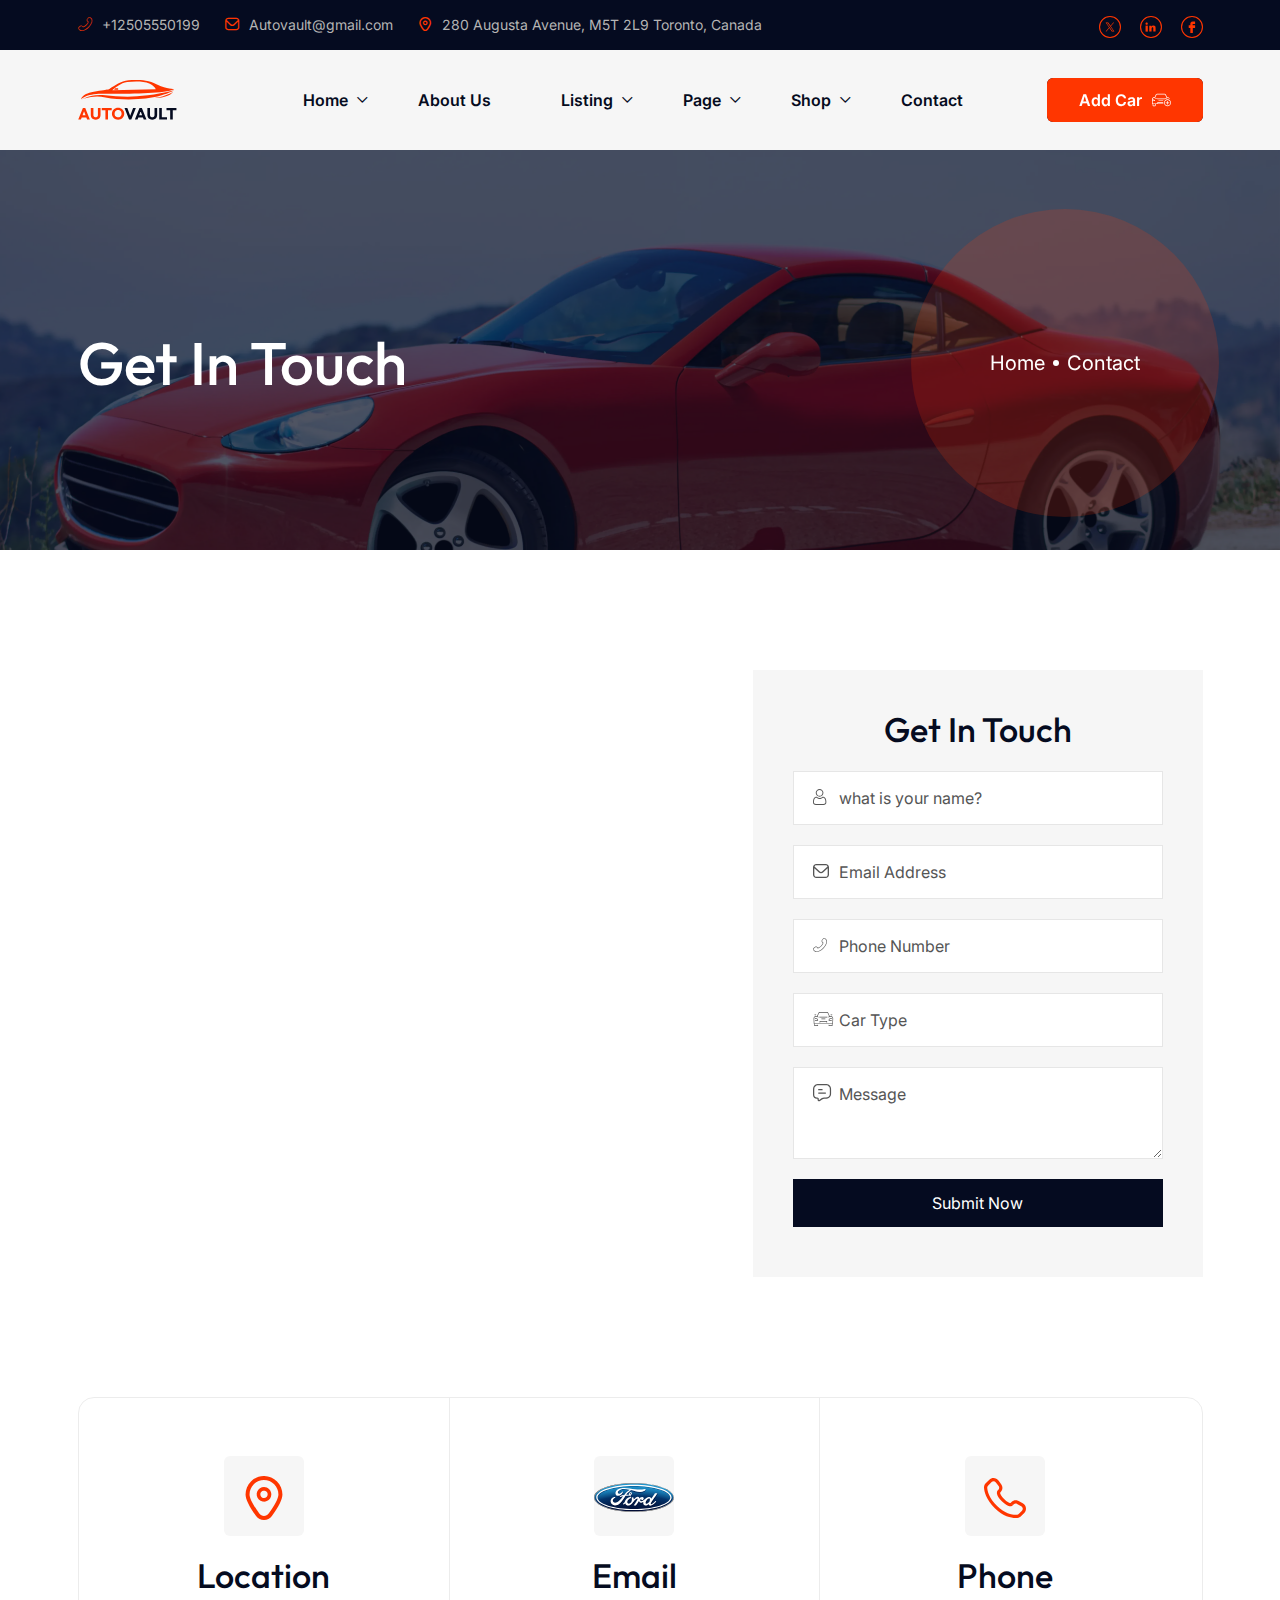
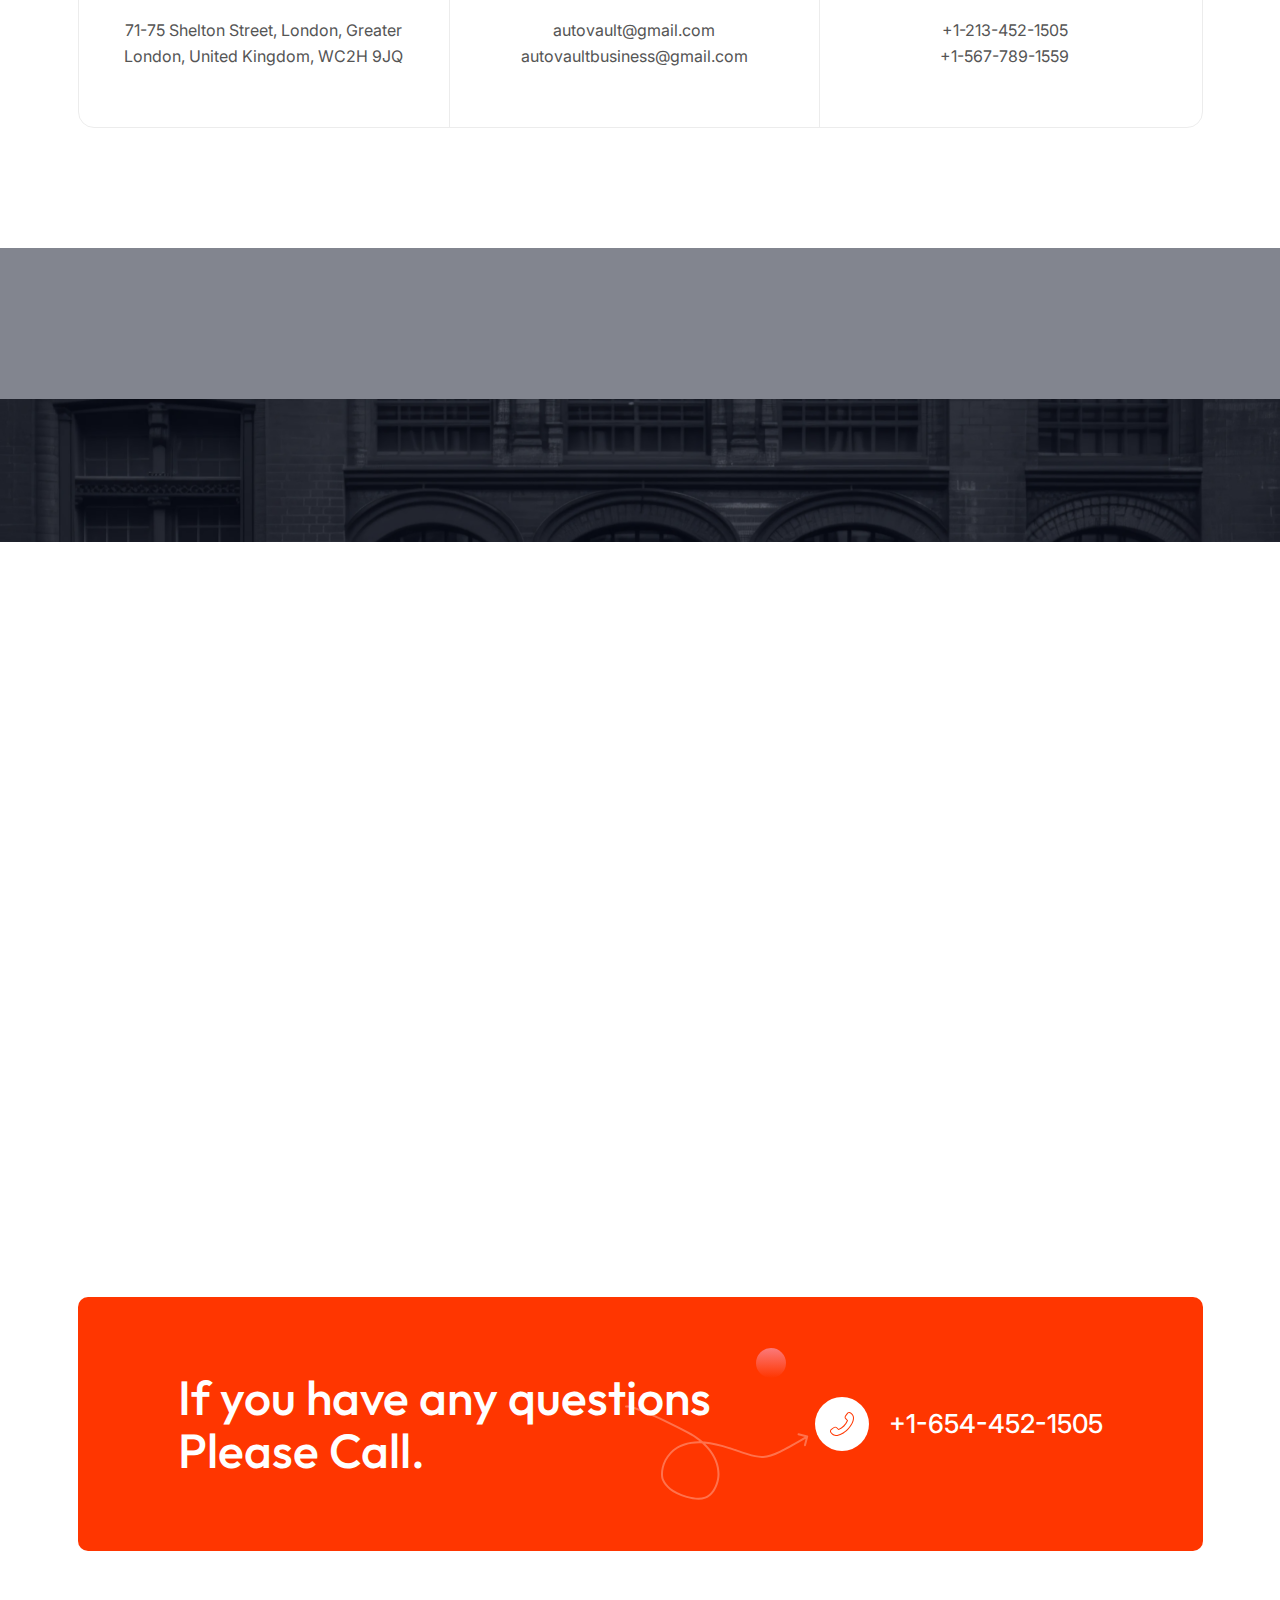
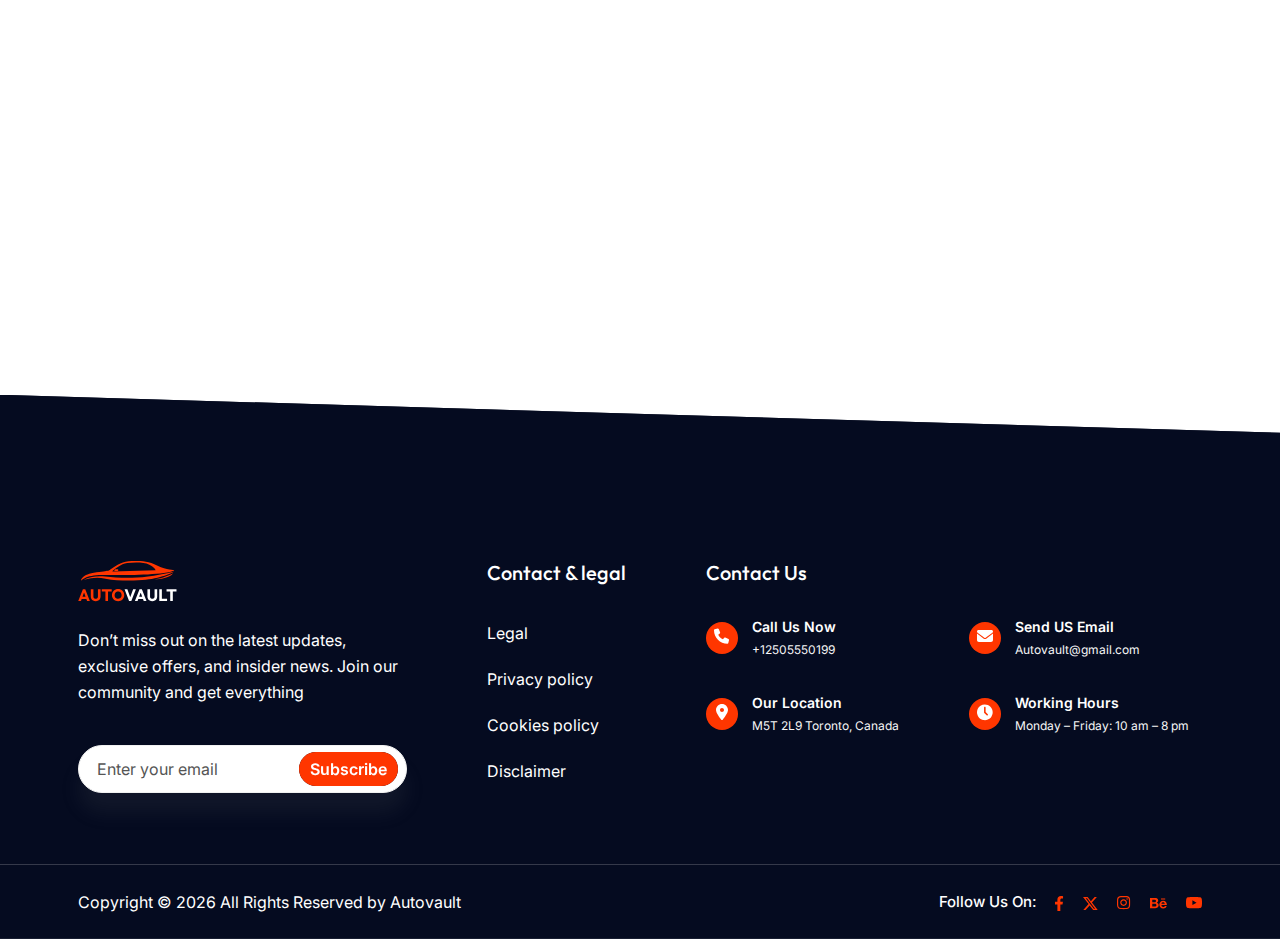
<file: contact.html>
<!DOCTYPE html><html lang="en"><head>
    <meta charset="UTF-8">
    <meta name="viewport" content="width=device-width, initial-scale=1.0">
    <link rel="shortcut icon" type="image/x-icon" href="images/fav.svg">
    <title>AutoVault - Car Dealer
        HTML Template</title>
    <meta name="description" content="Your trusted source for expert healthcare services and car information. Providing personalized care, advanced treatments, and reliable car dealing to help you achieve better health.">
    <link rel="stylesheet" href="css/plugins.css">
    <link rel="stylesheet" href="css/magnifying-popup.css">
    <link rel="stylesheet" href="css/bootstrap.min.css">
    <link rel="stylesheet" href="css/rt-icon.css">
    <link rel="stylesheet" href="css/style.css">
</head>

<body class="with-sidebar">
    <div class="loader-wrapper">
        <div class="loader">
        </div>
        <div class="loader-section section-left"></div>
        <div class="loader-section section-right"></div>
    </div>
    <div class="search-input-area">
        <div class="container">
            <div class="search-input-inner">
                <div class="input-div">
                    <input class="search-input autocomplete" type="text" placeholder="Search by keyword or #">
                    <button><i class="far fa-search"></i></button>
                </div>
            </div>
        </div>
        <div id="close" class="search-close-icon"><i class="far fa-times"></i></div>
    </div>
    <div id="anywhere-home">
    </div>
    <!-- progress area start -->
    <div class="progress-wrap">
        <svg class="progress-circle svg-content" width="100%" height="100%" viewBox="-1 -1 102 102">
            <path d="M50,1 a49,49 0 0,1 0,98 a49,49 0 0,1 0,-98" style="transition: stroke-dashoffset 10ms linear 0s; stroke-dasharray: 307.919, 307.919; stroke-dashoffset: 307.919;">
            </path>
        </svg>
    </div>
    <!-- progress area end -->

    <div class="rts-wrapper">
        <div class="rts-wrapper-inner">
            <!-- header area start -->
            <!-- header area start -->
            <header class="header-three header--sticky">
                <div class="header-top">
                    <div class="container">
                        <div class="header-top-inner d-flex align-items-center justify-content-between">
                            <div class="left d-flex align-items-center">
                                <div class="map-area">
                                    <i class="rt-icon-phone-flip"></i>
                                    <a href="call-to:12505550199">+12505550199</a>
                                </div>
                                <div class="map-area">
                                    <i class="rt-icon-envelope"></i>
                                    <a href="mail-to:Autovault@gmail.com">Autovault@gmail.com</a>
                                </div>
                                <div class="map-area">
                                    <i class="rt-icon-marker"></i>
                                    <a href="#">280 Augusta Avenue, M5T 2L9 Toronto, Canada</a>
                                </div>
                            </div>
                            <div class="right">
                                <div class="social-area-transparent">
                                    <ul class="d-flex align-items-center">
                                        <li><a href="#"><img src="images/x.svg" alt=""></a></li>
                                        <li><a href="#"><img src="images/in.svg" alt=""></a></li>
                                        <li><a href="#"><img src="images/f.svg" alt=""></a></li>
                                    </ul>
                                </div>
                            </div>
                        </div>
                    </div>
                </div>
                <div class="container">
                    <div class="header-bottom">
                        <div class="row">
                            <div class="col-lg-12">
                                <div class="header-wrapper-1">
                                    <div class="logo-area-start">
                                        <a href="index.html" class="logo">
                                            <img src="images/logo.svg" width="99" alt="logo_area">
                                        </a>
                                    </div>
                                    <div class="header-right d-block">
                                        <div class="bottom d-flex align-items-center justify-content-between">
                                            <div class="nav-area">
                                                <ul class="">
                                                    <li class="has-dropdown main-nav">
                                                        <a class="main-menu" href="javascript:void(0)">Home</a>
                                                        <ul class="submenu parent-nav">
                                                            <li><a href="index.html">Dealer One</a></li>
                                                            <li><a href="index-two.html">Dealer Two</a></li>
                                                            <li><a href="index-three.html">Dealer Three</a></li>
                                                            <li><a href="index-four.html">Shop Demo</a></li>
                                                            <li><a href="index-seven.html">Dealer Slider</a></li>
                                                            <li><a href="index-eight.html">Dealer Video</a></li>
                                                            <li><a href="index-five.html">Wash Demo</a></li>
                                                            <li><a href="index-six.html">Repair Demo</a></li>
                                                        </ul>
                                                    </li>

                                                    <li class="main-nav">
                                                        <a class="main-menu" href="about.html">About Us</a>
                                                    </li>
                                                    <li class="main-nav has-dropdown">
                                                        <a class="main-menu" href="javascript:void(0)">Listing</a>
                                                        <ul class="submenu parent-nav">
                                                            <li><a href="portfolio.html">Cars One</a></li>
                                                            <li><a href="portfolio-2.html">Cars Two</a></li>
                                                            <li><a href="portfolio-3.html">Cars Three</a></li>
                                                            <li><a href="portfolio-details.html">Car Single</a></li>
                                                            <li><a href="portfolio-details-2.html">Car Single Two</a></li>
                                                        </ul>
                                                    </li>
                                                    <li class="main-nav has-dropdown">
                                                        <a class="main-menu" href="javascript:void(0)">Page</a>
                                                        <ul class="submenu mega-menu parent-nav">
                                                            <li><a href="service.html">Service</a></li>
                                                            <li><a href="blog.html">Blog</a></li>
                                                            <li><a href="pricing.html">Pricing</a></li>
                                                            <li><a href="blog-2.html">Blog Two</a></li>
                                                            <li><a href="faq.html">FAQ</a></li>
                                                            <li><a href="blog-details.html">Blog Single</a></li>
                                                            <li><a href="sold-car.html">Sold Car</a></li>
                                                            <li><a href="team.html">Team</a></li>
                                                            <li><a href="calculator.html">Calculator</a></li>
                                                            <li><a href="car-dealer.html">Car Dealer</a></li>
                                                            <li><a href="account.html">Account</a></li>
                                                            <li><a href="car-dealer-details.html">Dealer Single</a></li>
                                                        </ul>
                                                    </li>
                                                    <li class="main-nav has-dropdown">
                                                        <a class="main-menu" href="javascript:void(0)">Shop</a>
                                                        <ul class="submenu parent-nav">
                                                            <li><a href="shop.html">Shop</a></li>
                                                            <li><a href="shop-2.html">Shop Two</a></li>
                                                            <li><a href="shop-3.html">Shop Three</a></li>
                                                            <li><a href="cart.html">Cart</a></li>
                                                            <li><a href="checkout.html">Checkout</a></li>
                                                            <li><a href="shop-details.html">Shop Single</a></li>
                                                        </ul>
                                                    </li>
                                                    <li class="main-nav"><a class="main-menu" href="contact.html">Contact</a></li>
                                                </ul>
                                            </div>
                                            <div class="bottom-right">
                                                <div class="button-area">
                                                    <a href="account.html" class="rts-btn btn-border radius-small icon">
                                                        Sign In
                                                        <svg width="11" height="11" viewBox="0 0 11 11" fill="none" xmlns="http://www.w3.org/2000/svg">
                                                            <path d="M8.61999 10.96H5.49999C5.28445 10.96 5.10999 10.7856 5.10999 10.57C5.10999 10.3545 5.28445 10.18 5.49999 10.18H8.61999C9.26518 10.18 9.78999 9.65523 9.78999 9.01004V1.99004C9.78999 1.34485 9.26518 0.820039 8.61999 0.820039H5.49999C5.28445 0.820039 5.10999 0.645579 5.10999 0.430039C5.10999 0.214499 5.28445 0.0400391 5.49999 0.0400391H8.61999C9.69522 0.0400391 10.57 0.914809 10.57 1.99004V9.01004C10.57 10.0853 9.69522 10.96 8.61999 10.96ZM7.33572 5.22431L5.38572 3.27431C5.23336 3.12195 4.98662 3.12195 4.83426 3.27431C4.6819 3.42667 4.6819 3.67341 4.83426 3.82577L6.11853 5.11004H0.819993C0.604453 5.11004 0.429993 5.2845 0.429993 5.50004C0.429993 5.71558 0.604453 5.89004 0.819993 5.89004H6.11853L4.83426 7.17431C4.6819 7.32667 4.6819 7.57341 4.83426 7.72577C4.91044 7.80195 5.01015 7.84004 5.10999 7.84004C5.20983 7.84004 5.30954 7.80195 5.38572 7.72577L7.33572 5.77577C7.48808 5.62341 7.48808 5.37667 7.33572 5.22431Z" fill="#FF3600"></path>
                                                        </svg>
                                                    </a>
                                                    <a href="#" class="rts-btn btn-primary radius-small icon">
                                                        Add Car
                                                        <svg width="19" height="14" viewBox="0 0 19 14" fill="none" xmlns="http://www.w3.org/2000/svg">
                                                            <path d="M13.1528 6.00811L15.1813 5.18842C15.3309 5.10019 15.4978 5.04519 15.6706 5.02715C15.8434 5.00911 16.018 5.02844 16.1827 5.08385C16.3473 5.13926 16.4981 5.22943 16.6249 5.34826C16.7516 5.46709 16.8513 5.61179 16.9172 5.77255C16.9502 5.8559 17.0149 5.92278 17.0971 5.95859C17.1793 5.9944 17.2723 5.99621 17.3558 5.96363C17.4394 5.93106 17.5066 5.86674 17.5429 5.78474C17.5791 5.70274 17.5815 5.60972 17.5494 5.52601C17.3736 5.0788 17.0318 4.71681 16.5954 4.51566C16.159 4.31452 15.6617 4.28978 15.2075 4.44661L13.9709 1.86671C13.7783 1.50841 13.4892 1.21119 13.1364 1.00872C12.7836 0.806256 12.3811 0.706623 11.9746 0.72111H5.69838C5.29189 0.706618 4.88947 0.806252 4.5367 1.00872C4.18393 1.2112 3.89492 1.50842 3.70239 1.86671L2.46493 4.44766C2.18546 4.35271 1.88745 4.32546 1.5954 4.36816C1.30335 4.41085 1.02561 4.52228 0.785021 4.69326C0.544436 4.86424 0.347882 5.0899 0.211526 5.35167C0.0751708 5.61344 0.00291053 5.90384 0.00068986 6.19899C0.00224379 6.41916 -0.00051108 7.49933 0.000669637 7.74197V10.4673C0.000691269 10.6313 0.0634892 10.7891 0.176179 10.9083C0.288869 11.0275 0.442906 11.0991 0.606686 11.1083V12.2894C0.606965 12.5403 0.706713 12.7807 0.884052 12.9581C1.06139 13.1355 1.30184 13.2353 1.55266 13.2356H2.76668C3.01755 13.2353 3.25807 13.1356 3.43548 12.9582C3.61289 12.7808 3.71269 12.5403 3.71298 12.2894V11.1119H11.1124C11.2012 11.1101 11.2858 11.0735 11.3479 11.0101C11.41 10.9466 11.4448 10.8614 11.4448 10.7726C11.4448 10.6838 11.41 10.5985 11.3479 10.5351C11.2858 10.4717 11.2012 10.4351 11.1124 10.4333H5.53436C5.51034 10.2485 5.59193 10.0507 5.80241 10.0499H11.0104C11.0992 10.0481 11.1837 10.0116 11.2458 9.94815C11.308 9.88472 11.3428 9.79946 11.3428 9.71066C11.3428 9.62186 11.308 9.5366 11.2458 9.47317C11.1837 9.40974 11.0992 9.37319 11.0104 9.37137H5.80241C5.66848 9.37269 5.5363 9.40198 5.41435 9.45736C5.2924 9.51274 5.18337 9.59299 5.09424 9.69297C5.00511 9.79295 4.93786 9.91045 4.8968 10.0379C4.85573 10.1654 4.84176 10.3001 4.85577 10.4333C3.81305 10.4355 1.73428 10.4317 0.679253 10.4333V8.07632H2.76669C2.83334 8.07534 2.89825 8.05486 2.9534 8.01741C3.00855 7.97997 3.05153 7.9272 3.07704 7.86561C3.10255 7.80402 3.10947 7.73631 3.09694 7.67083C3.08442 7.60536 3.053 7.54499 3.00656 7.49716C2.49017 7.01359 1.85698 6.12142 1.05003 6.18392L0.681024 6.1839C0.684878 6.00118 0.730963 5.82183 0.81567 5.65989C0.900378 5.49794 1.02141 5.3578 1.1693 5.25042C1.31718 5.14304 1.48791 5.07134 1.66813 5.04092C1.84834 5.01051 2.03314 5.02221 2.20808 5.07511C3.0697 5.37141 4.8627 6.31875 5.78551 6.25667L11.8894 6.25664C12.3228 6.25738 12.752 6.17294 13.1528 6.00811ZM1.28528 11.1119H3.03442V12.2894C3.03435 12.3604 3.00612 12.4285 2.95592 12.4786C2.90573 12.5288 2.83767 12.557 2.7667 12.557H1.55267C1.48175 12.5569 1.41377 12.5287 1.36364 12.4785C1.31351 12.4284 1.28533 12.3604 1.28528 12.2894V11.1119ZM1.66864 7.11859L1.94763 7.39774H0.679263V6.86246C1.01671 6.8517 1.42423 6.84327 1.66864 7.11859ZM4.7756 5.37889L3.09538 4.70172L4.31438 2.15979C4.45333 1.91849 4.65589 1.72 4.89995 1.58596C5.14401 1.45192 5.4202 1.3875 5.69838 1.39971H11.9746C12.2529 1.38757 12.5291 1.45205 12.7733 1.5861C13.0174 1.72016 13.2201 1.91865 13.3592 2.15996L14.5773 4.70114L12.897 5.37974C12.5774 5.51116 12.235 5.57854 11.8894 5.57805H5.78552C5.43902 5.57912 5.09575 5.51143 4.7756 5.37889Z" fill="white"></path>
                                                            <path d="M6.80079 7.39746C6.71201 7.39928 6.62748 7.43583 6.56533 7.49926C6.50319 7.56269 6.46838 7.64795 6.46838 7.73675C6.46838 7.82555 6.50319 7.91081 6.56533 7.97424C6.62748 8.03767 6.71201 8.07421 6.80079 8.07603H10.8723C10.9611 8.07421 11.0456 8.03767 11.1077 7.97424C11.1699 7.91081 11.2047 7.82555 11.2047 7.73675C11.2047 7.64795 11.1699 7.56269 11.1077 7.49926C11.0456 7.43583 10.9611 7.39928 10.8723 7.39746H6.80079Z" fill="white"></path>
                                                            <path d="M17.0355 9.4717H15.8526V8.28899C15.8526 8.19901 15.8169 8.11271 15.7532 8.04908C15.6896 7.98545 15.6033 7.94971 15.5133 7.94971C15.4233 7.94971 15.337 7.98545 15.2734 8.04908C15.2098 8.11271 15.174 8.19901 15.174 8.28899V9.4717H13.9911C13.9012 9.4717 13.8149 9.50745 13.7512 9.57108C13.6876 9.63471 13.6519 9.72101 13.6519 9.81099C13.6519 9.90098 13.6876 9.98727 13.7512 10.0509C13.8149 10.1145 13.9012 10.1503 13.9911 10.1503H15.174V11.3332C15.174 11.4231 15.2098 11.5094 15.2734 11.5731C15.337 11.6367 15.4233 11.6724 15.5133 11.6724C15.6033 11.6724 15.6896 11.6367 15.7532 11.5731C15.8168 11.5094 15.8526 11.4231 15.8526 11.3332V10.1503H17.0355C17.1243 10.1486 17.2089 10.112 17.2712 10.0486C17.3334 9.98516 17.3682 9.89985 17.3682 9.811C17.3682 9.72214 17.3334 9.63683 17.2712 9.57339C17.2089 9.50994 17.1243 9.47344 17.0355 9.4717Z" fill="white"></path>
                                                            <path d="M15.5133 6.32373C14.5889 6.32478 13.7027 6.69244 13.0491 7.34605C12.3954 7.99967 12.0277 8.88587 12.0266 9.81024C12.2182 14.4358 18.8091 14.4344 19 9.8102C18.9989 8.88583 18.6312 7.99965 17.9775 7.34604C17.3239 6.69243 16.4377 6.32478 15.5133 6.32373ZM15.5133 12.6183C14.7688 12.6175 14.0551 12.3213 13.5286 11.7949C13.0022 11.2685 12.7061 10.5547 12.7052 9.81024C12.8463 6.09026 18.1808 6.09128 18.3214 9.81026C18.3205 10.5547 18.0244 11.2685 17.498 11.7949C16.9715 12.3214 16.2578 12.6175 15.5133 12.6183Z" fill="white"></path>
                                                        </svg>
                                                    </a>
                                                </div>
                                                <div class="menu-btn radius-small" id="menu-btn">
                                                    <svg width="55" height="55" viewBox="0 0 55 55" fill="none" xmlns="http://www.w3.org/2000/svg">
                                                        <rect width="55" height="55" rx="15" fill="#FF3600"></rect>
                                                        <rect x="18" y="33" width="10" height="2" fill="#ffffff"></rect>
                                                        <rect x="18" y="26" width="20" height="2" fill="#ffffff"></rect>
                                                        <rect x="18" y="19" width="10" height="2" fill="#ffffff"></rect>
                                                    </svg>
                                                </div>
                                            </div>
                                        </div>
                                    </div>
                                </div>
                            </div>
                        </div>
                    </div>
                </div>
            </header>
            <!-- header area end -->


            <!-- header area end -->

            <!-- Breadcrumb area start -->
            <!-- rts breadcrumb area start -->
            <div class="rts-breadcrumb-area service jarallax">
                <div class="container">
                    <div class="breadcrumb-area-wrapper">
                        <h1 class="title">Get In Touch</h1>
                        <div class="nav-bread-crumb">
                            <a href="index.html">Home</a>
                            <a href="#" class="current">Contact</a>
                        </div>
                    </div>
                </div>
            </div>
            <!-- rts breadcrumb area end -->
            <!-- Breadcrumb area end -->
            <!-- Contact Start -->
            <section class="rts-contact-area inner rts-section-gap">
                <div class="container">
                    <div class="section-inner d-flex">
                        <div class="map-area">
                            <div class="contact-map-area-fluid">
                                <iframe class="contact-map" height="607" src="https://www.google.com/maps/embed?pb=!1m14!1m12!1m3!1d14602.288851207937!2d90.47855065!3d23.798243149999998!2m3!1f0!2f0!3f0!3m2!1i1024!2i768!4f13.1!5e0!3m2!1sen!2sbd!4v1663151706353!5m2!1sen!2sbd" style="border:0;" allowfullscreen="" loading="lazy" referrerpolicy="no-referrer-when-downgrade"></iframe>
                            </div>
                        </div>
                        <div class="get-in-touch-area">
                            <div class="contact-form">
                                <h5 class="text-center">Get In Touch</h5>
                                <form class="form__content" method="post" action="mailer.php" id="contact-form">
                                    <div class="form__control">
                                        <span class="icon">
                                            <svg width="14" height="16" viewBox="0 0 14 16" fill="none" xmlns="http://www.w3.org/2000/svg">
                                                <path d="M6.57349 7.70726C7.63232 7.70726 8.54907 7.3275 9.29834 6.57823C10.0474 5.82909 10.4272 4.91247 10.4272 3.85351C10.4272 2.79492 10.0475 1.87817 9.29822 1.12878C8.54895 0.37976 7.6322 0 6.57349 0C5.51453 0 4.5979 0.37976 3.84875 1.1289C3.09961 1.87805 2.71973 2.79479 2.71973 3.85351C2.71973 4.91247 3.09961 5.82921 3.84875 6.57836C4.59814 7.32738 5.51489 7.70726 6.57349 7.70726ZM4.51184 1.79187C5.08667 1.21704 5.76099 0.93762 6.57349 0.93762C7.38586 0.93762 8.0603 1.21704 8.63525 1.79187C9.21008 2.36682 9.48962 3.04125 9.48962 3.85351C9.48962 4.66601 9.21008 5.34032 8.63525 5.91527C8.0603 6.49022 7.38586 6.76964 6.57349 6.76964C5.76123 6.76964 5.08691 6.4901 4.51184 5.91527C3.93689 5.34044 3.65735 4.66601 3.65735 3.85351C3.65735 3.04125 3.93689 2.36682 4.51184 1.79187Z" fill="#555555"></path>
                                                <path d="M13.3165 12.3031C13.2949 11.9913 13.2512 11.6512 13.1869 11.2921C13.1219 10.9303 13.0383 10.5883 12.9382 10.2756C12.8347 9.95251 12.6942 9.63342 12.5203 9.32763C12.34 9.01025 12.1281 8.73388 11.8903 8.50647C11.6416 8.26855 11.3372 8.07727 10.9851 7.93774C10.6343 7.79895 10.2455 7.72864 9.82959 7.72864C9.66626 7.72864 9.5083 7.79565 9.20325 7.99426C9.0155 8.1167 8.7959 8.2583 8.55078 8.41492C8.34119 8.54846 8.05725 8.67358 7.70654 8.78686C7.36438 8.89758 7.01697 8.95373 6.67395 8.95373C6.33118 8.95373 5.98376 8.89758 5.64136 8.78686C5.29102 8.6737 5.00696 8.54858 4.79773 8.41504C4.55493 8.25989 4.33521 8.11829 4.14465 7.99414C3.83984 7.79553 3.68188 7.72852 3.51855 7.72852C3.10254 7.72852 2.71387 7.79895 2.36316 7.93787C2.01135 8.07715 1.70679 8.26843 1.45789 8.50659C1.22009 8.73413 1.00818 9.01037 0.828003 9.32763C0.654297 9.63342 0.513672 9.95239 0.410156 10.2758C0.310181 10.5884 0.226562 10.9303 0.161621 11.2921C0.097168 11.6507 0.0535889 11.991 0.0319824 12.3035C0.0107422 12.609 0 12.927 0 13.2483C0 14.0835 0.265503 14.7596 0.789062 15.2583C1.30615 15.7503 1.99023 15.9999 2.82239 15.9999H10.5265C11.3584 15.9999 12.0425 15.7503 12.5597 15.2583C13.0834 14.76 13.3489 14.0836 13.3489 13.2482C13.3488 12.9258 13.3379 12.6078 13.3165 12.3031ZM11.9132 14.579C11.5715 14.9042 11.1179 15.0622 10.5264 15.0622H2.82239C2.23071 15.0622 1.7771 14.9042 1.43555 14.5791C1.10046 14.2601 0.937622 13.8247 0.937622 13.2483C0.937622 12.9485 0.94751 12.6525 0.967285 12.3683C0.986572 12.0895 1.026 11.7832 1.08447 11.4578C1.14221 11.1363 1.2157 10.8347 1.3031 10.5616C1.38696 10.2998 1.50134 10.0405 1.64319 9.79077C1.77856 9.55273 1.93433 9.34851 2.1062 9.18396C2.26697 9.03003 2.4696 8.90405 2.70837 8.80957C2.9292 8.72217 3.17737 8.67431 3.44678 8.66711C3.47961 8.68457 3.53809 8.71789 3.63281 8.77966C3.82556 8.90527 4.04773 9.04858 4.29333 9.20544C4.57019 9.38195 4.92688 9.54138 5.35303 9.67895C5.7887 9.81982 6.23303 9.89135 6.67407 9.89135C7.11511 9.89135 7.55957 9.81982 7.995 9.67907C8.42151 9.54126 8.77808 9.38195 9.0553 9.2052C9.30664 9.04455 9.52258 8.90539 9.71533 8.77966C9.81006 8.71802 9.86853 8.68457 9.90137 8.66711C10.1709 8.67431 10.4191 8.72217 10.64 8.80957C10.8787 8.90405 11.0813 9.03015 11.2421 9.18396C11.4139 9.34839 11.5697 9.55261 11.7051 9.79089C11.847 10.0405 11.9615 10.2999 12.0453 10.5615C12.1328 10.835 12.2064 11.1365 12.264 11.4576C12.3224 11.7837 12.3619 12.0901 12.3812 12.3684V12.3686C12.4011 12.6517 12.4111 12.9476 12.4113 13.2483C12.4111 13.8248 12.2483 14.2601 11.9132 14.579Z" fill="#555555"></path>
                                            </svg>
                                        </span>
                                        <input type="text" class="input-form" name="name" id="name" placeholder="what is your name?" required="">
                                    </div>
                                    <div class="form__control">
                                        <span class="icon">
                                            <svg width="16" height="14" viewBox="0 0 16 14" fill="none" xmlns="http://www.w3.org/2000/svg">
                                                <path d="M12.6667 0H3.33333C2.4496 0.00101045 1.60237 0.336561 0.97748 0.933049C0.352588 1.52954 0.00105857 2.33826 0 3.18182L0 10.8182C0.00105857 11.6617 0.352588 12.4705 0.97748 13.067C1.60237 13.6634 2.4496 13.999 3.33333 14H12.6667C13.5504 13.999 14.3976 13.6634 15.0225 13.067C15.6474 12.4705 15.9989 11.6617 16 10.8182V3.18182C15.9989 2.33826 15.6474 1.52954 15.0225 0.933049C14.3976 0.336561 13.5504 0.00101045 12.6667 0ZM3.33333 1.27273H12.6667C13.0659 1.27348 13.4557 1.38824 13.786 1.60224C14.1163 1.81624 14.3719 2.11969 14.52 2.47355L9.41467 7.34745C9.03895 7.70465 8.53028 7.90521 8 7.90521C7.46972 7.90521 6.96105 7.70465 6.58533 7.34745L1.48 2.47355C1.6281 2.11969 1.88374 1.81624 2.21403 1.60224C2.54432 1.38824 2.93414 1.27348 3.33333 1.27273ZM12.6667 12.7273H3.33333C2.8029 12.7273 2.29419 12.5261 1.91912 12.1681C1.54405 11.8101 1.33333 11.3245 1.33333 10.8182V4.13636L5.64267 8.24727C6.26842 8.84307 7.11617 9.17766 8 9.17766C8.88383 9.17766 9.73158 8.84307 10.3573 8.24727L14.6667 4.13636V10.8182C14.6667 11.3245 14.456 11.8101 14.0809 12.1681C13.7058 12.5261 13.1971 12.7273 12.6667 12.7273Z" fill="#555555"></path>
                                            </svg>                                                    
                                        </span>
                                        <input type="email" class="input-form" name="email" id="email" placeholder="Email Address" required="">
                                    </div>
                                    <div class="form__control">
                                        <span class="icon">
                                            <svg width="14" height="14" viewBox="0 0 14 14" fill="none" xmlns="http://www.w3.org/2000/svg">
                                                <path d="M12.9792 1.02532L12.3258 0.453589C11.7308 -0.141473 10.7217 -0.170643 10.08 0.482759L8.98917 1.91207C8.37667 2.52464 8.37667 3.52224 8.98917 4.12897L9.85834 5.02156C8.91334 7.23846 7.16917 8.98864 5.02251 9.86374L4.13001 8.99448C3.83251 8.69695 3.44167 8.5336 3.02167 8.5336C2.60168 8.5336 2.21084 8.69695 1.94251 8.97114L0.460843 10.1146C-0.151656 10.7272 -0.151656 11.7248 0.449177 12.3198L1.04418 13.0024C1.68584 13.6441 2.54918 14 3.48834 14C8.00917 14 14 8.00271 14 3.48724C14 2.55381 13.6442 1.68455 12.9908 1.03115L12.9792 1.02532ZM3.47667 13.4108C2.69501 13.4108 1.97751 13.1191 1.45834 12.5999L0.863343 11.9114C0.478343 11.5264 0.478344 10.9022 0.834177 10.5405L2.31584 9.39702C2.50251 9.21033 2.74751 9.10532 3.01584 9.10532C3.28417 9.10532 3.52917 9.21033 3.71584 9.39702L4.74834 10.4063C4.83001 10.488 4.94667 10.5113 5.05751 10.4705C7.49 9.54287 9.4675 7.56516 10.4767 5.05657C10.5175 4.95156 10.4942 4.82905 10.4125 4.74154L9.40334 3.70893C9.01834 3.32389 9.01834 2.69966 9.42667 2.28545L10.5175 0.856131C10.9025 0.471091 11.5267 0.471091 11.9292 0.867799L12.5825 1.43953C13.1133 1.97041 13.405 2.68799 13.405 3.46974C13.405 7.64684 7.65334 13.3991 3.47667 13.3991V13.4108Z" fill="#555555"></path>
                                            </svg>                                                    
                                        </span>
                                        <input type="text" class="input-form" name="phone" id="phone" placeholder="Phone Number" required="">
                                    </div>
                                    <div class="form__control">
                                        <span class="icon">
                                            <svg width="21" height="15" viewBox="0 0 21 15" fill="none" xmlns="http://www.w3.org/2000/svg">
                                                <path d="M14.2309 4.67871H6.49742C6.32626 4.67871 6.1875 4.8373 6.1875 5.03291C6.1875 5.22852 6.32626 5.38711 6.49742 5.38711H14.2309C14.4021 5.38711 14.5408 5.22852 14.5408 5.03291C14.5408 4.8373 14.402 4.67871 14.2309 4.67871Z" fill="#555555"></path>
                                                <path d="M3.26685 6.2832H2.12145C1.95029 6.2832 1.81152 6.44179 1.81152 6.6374C1.81152 6.83301 1.95029 6.9916 2.12145 6.9916H3.26685C3.83285 6.9916 4.31014 7.4342 4.44766 8.03247H2.20083C2.02967 8.03247 1.89091 8.19105 1.89091 8.38666C1.89091 8.58227 2.02967 8.74086 2.20083 8.74086H4.79738C4.96854 8.74086 5.10731 8.58227 5.10731 8.38666C5.10735 7.22679 4.28171 6.2832 3.26685 6.2832Z" fill="#555555"></path>
                                                <path d="M17.4616 6.9916H18.607C18.7782 6.9916 18.9169 6.83301 18.9169 6.6374C18.9169 6.44179 18.7782 6.2832 18.607 6.2832H17.4616C16.4467 6.2832 15.6211 7.22679 15.6211 8.38666C15.6211 8.58227 15.7599 8.74086 15.931 8.74086H18.5276C18.6987 8.74086 18.8375 8.58227 18.8375 8.38666C18.8375 8.19105 18.6987 8.03247 18.5276 8.03247H16.2808C16.4183 7.4342 16.8956 6.9916 17.4616 6.9916Z" fill="#555555"></path>
                                                <path d="M19.5243 4.72735C19.0899 4.20848 18.5 3.92271 17.8631 3.92271C17.8352 3.92271 17.8075 3.92701 17.7806 3.93551L16.7846 4.24999L15.3173 1.02849C15.0546 0.451767 14.4032 0 13.8344 0H6.89271C6.32381 0 5.67243 0.451767 5.40974 1.02849L3.94247 4.24999L2.94645 3.93551C2.91959 3.92701 2.89182 3.92271 2.86393 3.92271C2.2271 3.92271 1.63712 4.20848 1.20273 4.72735C0.768343 5.24623 0.544536 5.93243 0.572677 6.66165L0.7976 11.7866C0.805865 11.9751 0.942025 12.1231 1.10715 12.1231H1.21046V13.6698C1.21046 13.8654 1.34923 14.0239 1.52039 14.0239H4.78125C4.95241 14.0239 5.09118 13.8654 5.09118 13.6698V13.1857C5.09118 12.9901 4.95241 12.8315 4.78125 12.8315C4.61009 12.8315 4.47133 12.9901 4.47133 13.1857V13.3156H1.83027V12.1231H18.8968V13.3156H16.2558V13.1857C16.2558 12.9901 16.117 12.8315 15.9459 12.8315C15.7747 12.8315 15.6359 12.9901 15.6359 13.1857V13.6698C15.6359 13.8654 15.7747 14.0239 15.9459 14.0239H19.2067C19.3779 14.0239 19.5167 13.8654 19.5167 13.6698V12.1231H19.62C19.7851 12.1231 19.9212 11.9751 19.9295 11.7866L20.1545 6.65957C20.1826 5.93243 19.9588 5.24623 19.5243 4.72735ZM19.5353 6.62618L19.3252 11.4146H1.40191L1.19187 6.62831C1.17133 6.09616 1.33422 5.595 1.65064 5.21714C1.95784 4.85019 2.37305 4.64334 2.8236 4.63172L4.01594 5.00821C4.01669 5.00844 4.01743 5.00868 4.01822 5.00892L5.17461 5.37402C5.33953 5.42611 5.51028 5.31551 5.55586 5.12694C5.60144 4.93841 5.50466 4.74332 5.33965 4.69123L4.55344 4.443L5.95959 1.35568C6.11662 1.01093 6.55266 0.708489 6.89275 0.708489H13.8344C14.1745 0.708489 14.6105 1.01093 14.7676 1.35568L16.1737 4.443L15.3875 4.69123C15.2225 4.74332 15.1257 4.93841 15.1713 5.12694C15.2169 5.31551 15.3876 5.42607 15.5525 5.37402L17.9036 4.63172C18.3541 4.64339 18.7693 4.85024 19.0765 5.21714C19.3929 5.595 19.5558 6.09616 19.5353 6.62618Z" fill="#555555"></path>
                                                <path d="M17.8636 3.21425H18.9433C19.1145 3.21425 19.2533 3.05567 19.2533 2.86006C19.2533 2.66445 19.1145 2.50586 18.9433 2.50586H17.8636C17.6925 2.50586 17.5537 2.66445 17.5537 2.86006C17.5537 3.05567 17.6925 3.21425 17.8636 3.21425Z" fill="#555555"></path>
                                                <path d="M1.78453 3.21425H2.86423C3.03539 3.21425 3.17416 3.05567 3.17416 2.86006C3.17416 2.66445 3.03539 2.50586 2.86423 2.50586H1.78453C1.61337 2.50586 1.47461 2.66445 1.47461 2.86006C1.47461 3.05567 1.61337 3.21425 1.78453 3.21425Z" fill="#555555"></path>
                                                <path d="M13.8011 9.05078H6.92614C6.75497 9.05078 6.61621 9.20937 6.61621 9.40498V10.3516C6.61621 10.5472 6.75497 10.7058 6.92614 10.7058C7.0973 10.7058 7.23606 10.5472 7.23606 10.3516V9.75918H13.4912V10.3516C13.4912 10.5472 13.63 10.7058 13.8011 10.7058C13.9723 10.7058 14.1111 10.5472 14.1111 10.3516V9.40498C14.1111 9.20937 13.9723 9.05078 13.8011 9.05078Z" fill="#555555"></path>
                                                <path d="M12.0824 7.27578C12.2536 7.27578 12.3923 7.11719 12.3923 6.92158C12.3923 6.72597 12.2536 6.56738 12.0824 6.56738H8.64489C8.47372 6.56738 8.33496 6.72597 8.33496 6.92158C8.33496 7.11719 8.47372 7.27578 8.64489 7.27578H12.0824Z" fill="#555555"></path>
                                            </svg>                                                    
                                        </span>
                                        <input type="text" class="input-form" name="car" id="car" placeholder="Car Type" required="">
                                    </div>
                                    <div class="form__control">
                                        <span class="icon">
                                            <svg width="19" height="18" viewBox="0 0 19 18" fill="none" xmlns="http://www.w3.org/2000/svg">
                                                <path d="M5.05371 5.68493C5.05371 5.33605 5.33654 5.05322 5.68542 5.05322H9.05454C9.40342 5.05322 9.68625 5.33605 9.68625 5.68493C9.68625 6.03381 9.40342 6.31664 9.05454 6.31664H5.68542C5.33654 6.31664 5.05371 6.03381 5.05371 5.68493Z" fill="#555555"></path>
                                                <path d="M5.05371 9.05334C5.05371 8.70447 5.33654 8.42163 5.68542 8.42163H12.4237C12.7725 8.42163 13.0554 8.70447 13.0554 9.05334C13.0554 9.40221 12.7725 9.68505 12.4237 9.68505H5.68542C5.33654 9.68505 5.05371 9.40221 5.05371 9.05334Z" fill="#555555"></path>
                                                <path fill-rule="evenodd" clip-rule="evenodd" d="M7.34169 -0.000244141H10.7674C11.9227 -0.000244141 12.8285 -0.000252525 13.5566 0.0592293C14.2979 0.119798 14.9103 0.24518 15.4646 0.527622C16.376 0.991946 17.1168 1.73285 17.5812 2.64414C17.8636 3.19848 17.989 3.8109 18.0496 4.55223C18.109 5.28025 18.109 6.18606 18.109 7.34143V8.36714V8.49087C18.1092 9.79523 18.1094 10.5909 17.9134 11.2593C17.4493 12.8421 16.2115 14.0799 14.6286 14.544C13.9603 14.74 13.1646 14.7398 11.8602 14.7397C11.8195 14.7397 11.7783 14.7397 11.7365 14.7397H11.2743L11.2235 14.7397C10.493 14.7444 9.78157 14.9725 9.18448 15.3932L9.14304 15.4227L6.94411 16.9934C5.67689 17.8985 4.01168 16.5913 4.59004 15.1454C4.66778 14.9511 4.52466 14.7397 4.31535 14.7397H3.80851C1.70512 14.7397 0 13.0346 0 10.9311V7.34144C0 6.18607 -8.38404e-06 5.28026 0.0594735 4.55223C0.120042 3.8109 0.245424 3.19848 0.527866 2.64414C0.99219 1.73285 1.73309 0.991946 2.64438 0.527622C3.19872 0.24518 3.81114 0.119798 4.55248 0.0592293C5.2805 -0.000252525 6.18632 -0.000244141 7.34169 -0.000244141ZM4.65535 1.31846C3.99216 1.37264 3.56451 1.47677 3.21797 1.65334C2.5444 1.99653 1.99678 2.54416 1.65358 3.21772C1.47701 3.56426 1.37288 3.99191 1.3187 4.65511C1.26391 5.32568 1.26342 6.17998 1.26342 7.36971V10.9311C1.26342 12.3368 2.40289 13.4762 3.80851 13.4762H4.31535C5.41848 13.4762 6.1728 14.5904 5.7631 15.6146C5.65336 15.889 5.96932 16.137 6.20976 15.9653L8.45667 14.3604C9.2645 13.7912 10.2271 13.4826 11.2154 13.4763L11.2743 13.4762H11.7365C13.2037 13.4762 13.8019 13.4698 14.2731 13.3316C15.443 12.9886 16.3579 12.0737 16.701 10.9038C16.8392 10.4325 16.8456 9.83431 16.8456 8.36714V7.36971C16.8456 6.17998 16.8451 5.32568 16.7904 4.65511C16.7361 3.99191 16.632 3.56426 16.4555 3.21772C16.1122 2.54416 15.5646 1.99653 14.8911 1.65334C14.5445 1.47677 14.1169 1.37264 13.4537 1.31846C12.7831 1.26367 11.9288 1.26318 10.7391 1.26318H7.36996C6.18023 1.26318 5.32593 1.26367 4.65535 1.31846Z" fill="#555555"></path>
                                            </svg>                                                    
                                        </span>
                                        <textarea name="message" id="message" cols="30" rows="10" placeholder="Message" required=""></textarea>
                                    </div>
                                    <div class="form__control">
                                        <button type="submit" class="submit__btn">Submit Now</button>
                                    </div>
                                </form>
                                <div id="form-messages"></div>
                            </div>
                        </div>
                    </div>
                </div>
            </section>
            <!-- Contact End -->

            <!-- Contact Start -->
            <div class="rts-contact-area2 rts-section-gapBottom">
                <div class="container">
                    <div class="inner">
                        <div class="contact-wrapper">
                            <div class="icon">
                                <img src="images/01.svg" alt="">
                            </div>
                            <h5 class="title">Location</h5>
                            <ul>
                                <li>71-75 Shelton Street, London, Greater <br> London, United Kingdom, WC2H 9JQ</li>
                            </ul>
                        </div>
                        <div class="contact-wrapper">
                            <div class="icon">
                                <img src="images/02.svg" alt="">
                            </div>
                            <h5 class="title">Email</h5>
                            <ul>
                                <li><a href="mail-to:autovault@gmail.com">autovault@gmail.com</a></li>
                                <li><a href="mail-to:autovaultbusiness@gmail.com">autovaultbusiness@gmail.com</a></li>
                            </ul>
                        </div>
                        <div class="contact-wrapper">
                            <div class="icon">
                                <img src="images/03.svg" alt="">
                            </div>
                            <h5 class="title">Phone</h5>
                            <ul>
                                <li><a href="call-to:+12134521505">+1-213-452-1505</a></li>
                                <li><a href="call-to:+15677891559">+1-567-789-1559</a></li>
                            </ul>
                        </div>
                    </div>
                </div>
            </div>
            <!-- Contact End -->

            <!-- Counter Area Start -->
            <section class="rts-counter-area jarallax">
                <div class="container">
                    <div class="counter-inner">
                        <div class="inner wow zoomIn" data-wow-delay=".2s" data-wow-duration="1s">
                            <div class="icon">
                                <img src="images/icon-01.svg" width="74" alt="">
                            </div>
                            <div class="text">
                                <h3 class="title cw"><span class="counter">320</span><span>M</span></h3>
                                <p class="desc">Cars For Sale</p>
                            </div>
                        </div>
                        <div class="inner wow zoomIn" data-wow-delay=".4s" data-wow-duration="1s">
                            <div class="icon">
                                <img src="images/icon-02.svg" alt="">
                            </div>
                            <div class="text">
                                <h3 class="title cw"><span class="counter">5500</span><span>+</span></h3>
                                <p class="desc">Dealer Review</p>
                            </div>
                        </div>
                        <div class="inner wow zoomIn" data-wow-delay=".6s" data-wow-duration="1s">
                            <div class="icon">
                                <img src="images/icon-03.svg" alt="">
                            </div>
                            <div class="text">
                                <h3 class="title cw"><span class="counter">300</span><span>M</span></h3>
                                <p class="desc">Verified User</p>
                            </div>
                        </div>
                        <div class="inner wow zoomIn" data-wow-delay=".8s" data-wow-duration="1s">
                            <div class="icon">
                                <img src="images/icon-04.svg" alt="">
                            </div>
                            <div class="text">
                                <h3 class="title cw"><span class="counter">10</span><span>M</span></h3>
                                <p class="desc">Visitor Per Day</p>
                            </div>
                        </div>
                    </div>
                </div>
            </section>
            <!-- Counter Area End -->
            <!-- Brand Area Start -->
            <section class="rts-brand-area rts-section-gapTop">
                <div class="container">
                    <div class="section-title-area2">
                        <p class="sub-title wow fadeInUp" data-wow-delay=".1s" data-wow-duration="1s">Partners</p>
                        <h2 class="section-title wow move-right">Browse by <span>Company</span></h2>
                    </div>
                    <div class="section-inner mt--80">
                        <ul>
                            <li class="wow fadeInUp" data-wow-delay=".2s" data-wow-duration="1s"><img src="images/01-w.svg" alt=""></li>
                            <li class="wow fadeInUp" data-wow-delay=".4s" data-wow-duration="1s"><img src="images/02_1.svg" alt=""></li>
                            <li class="wow fadeInUp" data-wow-delay=".6s" data-wow-duration="1s"><img src="images/03_1.svg" alt=""></li>
                            <li class="wow fadeInUp" data-wow-delay=".8s" data-wow-duration="1s"><img src="images/04.svg" alt=""></li>
                            <li class="wow fadeInUp" data-wow-delay="1s" data-wow-duration="1s"><img src="images/05.svg" alt=""></li>
                            <li class="wow fadeInUp" data-wow-delay="1.2s" data-wow-duration="1s"><img src="images/06.svg" alt=""></li>
                            <li class="wow fadeInUp" data-wow-delay="1.4s" data-wow-duration="1s"><img src="images/07.svg" alt=""></li>
                        </ul>
                    </div>
                </div>
            </section>
            <!-- Brand Area End -->
            <div class="rts-cta-area area-2">
                <div class="container">
                    <div class="cta-inner">
                        <h2 class="title">If you have any questions Please Call.</h2>
                        <div class="contact">
                            <a href="call-to:+16544521505">
                                <img src="images/call.svg" alt="">
                                +1-654-452-1505</a>
                        </div>
                        <img class="shape one" src="images/round.svg" alt="">
                        <img class="shape two" src="images/line.svg" alt="">
                    </div>
                </div>
            </div>
        </div>
    </div>

    <!-- rts footer area start -->
    <div class="rts-footer-area footer-bg-1" id="rts-footer">
        <div class="container">
            <div class="row">
                <div class="col-lg-12">
                    <div class="footer-wrapper-style-between">
                        <div class="single-wized logo-area">
                            <a href="index.html" class="logo">
                                <img src="images/footer-logo.svg" width="99" alt="">
                            </a>
                            <p class="desc">Don’t miss out on the latest updates, exclusive offers, and insider news. Join
                                our community and get everything</p>
                            <form action="#">
                                <input type="email" placeholder="Enter your email" required="">
                                <button type="submit" class="rts-btn radius-small btn-primary">Subscribe</button>
                            </form>
                        </div>
                        <div class="single-wized">
                            <h6 class="title">Contact & legal </h6>
                            <div class="body">
                                <ul class="nav-bottom">
                                    <li><a href="#">Legal</a></li>
                                    <li><a href="#">Privacy policy</a></li>
                                    <li><a href="#">Cookies policy </a></li>
                                    <li><a href="#">Disclaimer</a></li>
                                </ul>
                            </div>
                        </div>
                        <div class="single-wized get-in-touch">
                            <h6 class="title">Contact Us</h6>
                            <div class="body">
                                <ul class="get-touch">
                                    <li class="map-area">
                                        <div class="icon">
                                            <svg width="17" height="17" viewBox="0 0 17 17" fill="none" xmlns="http://www.w3.org/2000/svg">
                                                <path d="M15.9688 12.1562L15.2188 15.3125C15.125 15.7812 14.75 16.0938 14.2812 16.0938C6.40625 16.0625 0 9.65625 0 1.78125C0 1.3125 0.28125 0.9375 0.75 0.84375L3.90625 0.09375C4.34375 0 4.8125 0.25 5 0.65625L6.46875 4.0625C6.625 4.46875 6.53125 4.9375 6.1875 5.1875L4.5 6.5625C5.5625 8.71875 7.3125 10.4688 9.5 11.5312L10.875 9.84375C11.125 9.53125 11.5938 9.40625 12 9.5625L15.4062 11.0312C15.8125 11.25 16.0625 11.7188 15.9688 12.1562Z" fill="white"></path>
                                            </svg>

                                        </div>
                                        <div class="text">
                                            <p>Call Us Now</p>
                                            <a href="call-to:12505550199">+12505550199</a>
                                        </div>
                                    </li>
                                    <li class="map-area">
                                        <div class="icon">
                                            <svg width="16" height="12" viewBox="0 0 16 12" fill="none" xmlns="http://www.w3.org/2000/svg">
                                                <path d="M14.5 0C15.3125 0 16 0.6875 16 1.5C16 2 15.75 2.4375 15.375 2.71875L8.59375 7.8125C8.21875 8.09375 7.75 8.09375 7.375 7.8125L0.59375 2.71875C0.21875 2.4375 0 2 0 1.5C0 0.6875 0.65625 0 1.5 0H14.5ZM6.78125 8.625C7.5 9.15625 8.46875 9.15625 9.1875 8.625L16 3.5V10C16 11.125 15.0938 12 14 12H2C0.875 12 0 11.125 0 10V3.5L6.78125 8.625Z" fill="white"></path>
                                            </svg>

                                        </div>
                                        <div class="text">
                                            <p>Send US Email</p>
                                            <a href="#">Autovault@gmail.com</a>
                                        </div>
                                    </li>
                                    <li class="map-area">
                                        <div class="icon">
                                            <svg width="12" height="17" viewBox="0 0 12 17" fill="none" xmlns="http://www.w3.org/2000/svg">
                                                <path d="M5.25 15.625C3.625 13.5938 0 8.75 0 6C0 2.6875 2.65625 0 6 0C9.3125 0 12 2.6875 12 6C12 8.75 8.34375 13.5938 6.71875 15.625C6.34375 16.0938 5.625 16.0938 5.25 15.625ZM6 8C7.09375 8 8 7.125 8 6C8 4.90625 7.09375 4 6 4C4.875 4 4 4.90625 4 6C4 7.125 4.875 8 6 8Z" fill="white"></path>
                                            </svg>
                                        </div>
                                        <div class="text">
                                            <p>Our Location</p>
                                            <a href="#">M5T 2L9 Toronto, Canada</a>
                                        </div>
                                    </li>
                                    <li class="map-area">
                                        <div class="icon">
                                            <svg width="17" height="17" viewBox="0 0 17 17" fill="none" xmlns="http://www.w3.org/2000/svg">
                                                <path d="M8.33334 0C6.68516 0 5.07399 0.488742 3.70358 1.40442C2.33318 2.3201 1.26507 3.62159 0.634341 5.1443C0.0036107 6.66702 -0.161417 8.34258 0.160126 9.95909C0.48167 11.5756 1.27534 13.0605 2.44078 14.2259C3.60622 15.3913 5.09108 16.185 6.70758 16.5065C8.32409 16.8281 9.99965 16.6631 11.5224 16.0323C13.0451 15.4016 14.3466 14.3335 15.2622 12.9631C16.1779 11.5927 16.6667 9.98151 16.6667 8.33333C16.6641 6.12397 15.7854 4.00582 14.2231 2.44357C12.6608 0.881313 10.5427 0.00252759 8.33334 0ZM11.4225 11.4225C11.3451 11.4999 11.2533 11.5613 11.1522 11.6032C11.0511 11.6451 10.9427 11.6666 10.8333 11.6666C10.7239 11.6666 10.6155 11.6451 10.5144 11.6032C10.4133 11.5613 10.3215 11.4999 10.2441 11.4225L7.74412 8.9225C7.66672 8.84515 7.60531 8.75331 7.56343 8.65221C7.52154 8.55112 7.49999 8.44276 7.5 8.33333V3.33333C7.5 3.11232 7.5878 2.90036 7.74408 2.74408C7.90036 2.5878 8.11232 2.5 8.33334 2.5C8.55435 2.5 8.76631 2.5878 8.92259 2.74408C9.07887 2.90036 9.16667 3.11232 9.16667 3.33333V7.98828L11.4225 10.2441C11.4999 10.3215 11.5613 10.4133 11.6032 10.5144C11.6451 10.6155 11.6666 10.7239 11.6666 10.8333C11.6666 10.9427 11.6451 11.0511 11.6032 11.1522C11.5613 11.2533 11.4999 11.3451 11.4225 11.4225Z" fill="white"></path>
                                            </svg>

                                        </div>
                                        <div class="text">
                                            <p>Working Hours</p>
                                            <a href="#">Monday – Friday: 10 am – 8 pm</a>
                                        </div>
                                    </li>
                                </ul>
                            </div>
                        </div>
                    </div>
                </div>
            </div>
        </div>
        <div class="copyright-area">
            <div class="container">
                <div class="row">
                    <div class="col-lg-12">
                        <div class="copyright-area-inner d-flex align-items-center justify-content-between">
                            <p>Copyright ©
                                <script>
                                    document.write(
                                        new Date().getFullYear()
                                    )
                                </script>
                                All Rights Reserved by Autovault 
                            </p>
                            <div class="social-area-transparent">
                                <ul class="d-flex align-items-center">
                                    <li>
                                        <p>Follow Us On:</p>
                                    </li>
                                    <li>
                                        <a href="#">
                                            <svg width="9" height="15" viewBox="0 0 9 15" fill="none" xmlns="http://www.w3.org/2000/svg">
                                                <path d="M7.5293 8.4375H5.33203V15H2.40234V8.4375H0V5.74219H2.40234V3.66211C2.40234 1.31836 3.80859 0 5.94727 0C6.97266 0 8.05664 0.205078 8.05664 0.205078V2.51953H6.85547C5.68359 2.51953 5.33203 3.22266 5.33203 3.98438V5.74219H7.93945L7.5293 8.4375Z" fill="white"></path>
                                            </svg>
                                        </a>
                                    </li>
                                    <li>
                                        <a href="#">
                                            <svg width="15" height="13" viewBox="0 0 15 13" fill="none" xmlns="http://www.w3.org/2000/svg">
                                                <path d="M11.6404 0H13.8987L8.94012 5.5166L14.7333 13H10.1871L6.6278 8.4524L2.55293 13H0.294568L5.5477 7.09963L0 0H4.65909L7.8748 4.15425L11.6404 0ZM10.85 11.7048H12.1018L4.00122 1.24723H2.65603L10.85 11.7048Z" fill="white"></path>
                                            </svg>
                                        </a>
                                    </li>
                                    <li>
                                        <a href="#">
                                            <svg width="14" height="14" viewBox="0 0 14 14" fill="none" xmlns="http://www.w3.org/2000/svg">
                                                <path d="M6.5918 3.19336C8.4375 3.19336 9.96094 4.7168 9.96094 6.5625C9.96094 8.4375 8.4375 9.93164 6.5918 9.93164C4.7168 9.93164 3.22266 8.4375 3.22266 6.5625C3.22266 4.7168 4.7168 3.19336 6.5918 3.19336ZM6.5918 8.75977C7.79297 8.75977 8.75977 7.79297 8.75977 6.5625C8.75977 5.36133 7.79297 4.39453 6.5918 4.39453C5.36133 4.39453 4.39453 5.36133 4.39453 6.5625C4.39453 7.79297 5.39062 8.75977 6.5918 8.75977ZM10.8691 3.07617C10.8691 2.63672 10.5176 2.28516 10.0781 2.28516C9.63867 2.28516 9.28711 2.63672 9.28711 3.07617C9.28711 3.51562 9.63867 3.86719 10.0781 3.86719C10.5176 3.86719 10.8691 3.51562 10.8691 3.07617ZM13.0957 3.86719C13.1543 4.95117 13.1543 8.20312 13.0957 9.28711C13.0371 10.3418 12.8027 11.25 12.041 12.041C11.2793 12.8027 10.3418 13.0371 9.28711 13.0957C8.20312 13.1543 4.95117 13.1543 3.86719 13.0957C2.8125 13.0371 1.9043 12.8027 1.11328 12.041C0.351562 11.25 0.117188 10.3418 0.0585938 9.28711C0 8.20312 0 4.95117 0.0585938 3.86719C0.117188 2.8125 0.351562 1.875 1.11328 1.11328C1.9043 0.351562 2.8125 0.117188 3.86719 0.0585938C4.95117 0 8.20312 0 9.28711 0.0585938C10.3418 0.117188 11.2793 0.351562 12.041 1.11328C12.8027 1.875 13.0371 2.8125 13.0957 3.86719ZM11.6895 10.4297C12.041 9.58008 11.9531 7.5293 11.9531 6.5625C11.9531 5.625 12.041 3.57422 11.6895 2.69531C11.4551 2.13867 11.0156 1.66992 10.459 1.46484C9.58008 1.11328 7.5293 1.20117 6.5918 1.20117C5.625 1.20117 3.57422 1.11328 2.72461 1.46484C2.13867 1.69922 1.69922 2.13867 1.46484 2.69531C1.11328 3.57422 1.20117 5.625 1.20117 6.5625C1.20117 7.5293 1.11328 9.58008 1.46484 10.4297C1.69922 11.0156 2.13867 11.4551 2.72461 11.6895C3.57422 12.041 5.625 11.9531 6.5918 11.9531C7.5293 11.9531 9.58008 12.041 10.459 11.6895C11.0156 11.4551 11.4844 11.0156 11.6895 10.4297Z" fill="white"></path>
                                            </svg>
                                        </a>
                                    </li>
                                    <li>
                                        <a href="#">
                                            <svg width="17" height="11" viewBox="0 0 17 11" fill="none" xmlns="http://www.w3.org/2000/svg">
                                                <path d="M6.79688 4.74609C8.05664 5.09766 8.67188 6.06445 8.67188 7.35352C8.67188 9.46289 6.91406 10.3711 5.00977 10.3711H0V0H4.89258C6.65039 0 8.20312 0.498047 8.20312 2.57812C8.20312 3.60352 7.70508 4.27734 6.79688 4.74609ZM2.25586 1.75781V4.18945H4.57031C5.39062 4.18945 5.97656 3.83789 5.97656 2.95898C5.97656 1.99219 5.24414 1.75781 4.42383 1.75781H2.25586ZM4.7168 8.61328C5.625 8.61328 6.38672 8.29102 6.38672 7.23633C6.38672 6.18164 5.77148 5.74219 4.74609 5.74219H2.25586V8.61328H4.7168ZM15.2051 1.55273V0.527344H11.0156V1.55273H15.2051ZM16.875 6.73828C16.875 6.85547 16.8457 7.00195 16.8457 7.11914H11.4258C11.4258 8.32031 12.0703 9.02344 13.2715 9.02344C13.8867 9.02344 14.707 8.70117 14.9121 8.05664H16.7285C16.1719 9.75586 15 10.5762 13.2129 10.5762C10.8398 10.5762 9.3457 8.96484 9.3457 6.62109C9.3457 4.36523 10.8984 2.63672 13.2129 2.63672C15.5566 2.63672 16.875 4.51172 16.875 6.73828ZM11.4258 5.80078H14.7949C14.707 4.80469 14.1797 4.21875 13.125 4.21875C12.1582 4.21875 11.4844 4.83398 11.4258 5.80078Z" fill="white"></path>
                                            </svg>
                                        </a>
                                    </li>
                                    <li>
                                        <a href="#">
                                            <svg width="17" height="12" viewBox="0 0 17 12" fill="none" xmlns="http://www.w3.org/2000/svg">
                                                <path d="M15.6738 1.78711C16.0254 3.01758 16.0254 5.6543 16.0254 5.6543C16.0254 5.6543 16.0254 8.26172 15.6738 9.52148C15.498 10.2246 14.9414 10.752 14.2676 10.9277C13.0078 11.25 8.02734 11.25 8.02734 11.25C8.02734 11.25 3.01758 11.25 1.75781 10.9277C1.08398 10.752 0.527344 10.2246 0.351562 9.52148C0 8.26172 0 5.6543 0 5.6543C0 5.6543 0 3.01758 0.351562 1.78711C0.527344 1.08398 1.08398 0.527344 1.75781 0.351562C3.01758 0 8.02734 0 8.02734 0C8.02734 0 13.0078 0 14.2676 0.351562C14.9414 0.527344 15.498 1.08398 15.6738 1.78711ZM6.38672 8.02734L10.5469 5.6543L6.38672 3.28125V8.02734Z" fill="white"></path>
                                            </svg>
                                        </a>
                                    </li>
                                </ul>
                            </div>
                        </div>
                    </div>
                </div>
            </div>
        </div>
    </div>
    <!-- rts footer area end -->
    <!-- header style two -->
    <div id="side-bar" class="side-bar header-two">
        <button class="close-icon-menu">X</button>
        <!-- mobile menu area start -->
        <div class="mobile-menu-main">
            <nav class="nav-main mainmenu-nav mt--30">
                <ul class="mainmenu metismenu" id="mobile-menu-active">
                    <li class="has-droupdown">
                        <a href="#" class="main">Home</a>
                        <ul class="submenu mm-collapse">
                            <li><a class="mobile-menu-link" href="index.html">Dealer One</a></li>
                            <li><a class="mobile-menu-link" href="index-two.html">Dealer Two</a></li>
                            <li><a class="mobile-menu-link" href="index-three.html">Dealer Three</a></li>
                            <li><a class="mobile-menu-link" href="index-four.html">Shop Demo</a></li>
                            <li><a class="mobile-menu-link" href="index-five.html">Wash Demo</a></li>
                            <li><a class="mobile-menu-link" href="index-six.html">Repair Demo</a></li>
                            <li><a class="mobile-menu-link" href="index-seven.html">Dealer Slider</a></li>
                            <li><a class="mobile-menu-link" href="index-eight.html">Dealer Video</a></li>
                        </ul>
                    </li>
                    <li><a href="about.html" class="main">About</a></li>
                    <li class="has-droupdown">
                        <a href="#" class="main">Listing</a>
                        <ul class="submenu mm-collapse">
                            <li><a class="mobile-menu-link" href="portfolio.html">Car One</a></li>
                            <li><a class="mobile-menu-link" href="portfolio-two.html">Car Two</a></li>
                            <li><a class="mobile-menu-link" href="portfolio-three.html">Car Three</a></li>
                            <li><a class="mobile-menu-link" href="portfolio-details.html">Car Single</a></li>
                            <li><a class="mobile-menu-link" href="portfolio-details-2.html">Car Single Two</a></li>
                        </ul>
                    </li>
                    <li class="has-droupdown">
                        <a href="#" class="main">Pages</a>
                        <ul class="submenu mm-collapse">
                            <li><a href="service.html">Service</a></li>
                            <li><a href="pricing.html">Pricing</a></li>
                            <li><a href="faq.html">FAQ</a></li>
                            <li><a href="sold-car.html">Sold Car</a></li>
                            <li><a href="calculator.html">Calculator</a></li>
                            <li><a href="blog.html">Blog</a></li>
                            <li><a href="blog-2.html">Blog Two</a></li>
                            <li><a href="blog-details.html">Blog Single</a></li>
                            <li><a href="team.html">Team</a></li>
                        </ul>
                    </li>
                    <li class="has-droupdown">
                        <a href="#" class="main">Shop</a>
                        <ul class="submenu mm-collapse">
                            <li><a class="mobile-menu-link" href="shop.html">Shop</a></li>
                            <li><a class="mobile-menu-link" href="shop-2.html">Shop Two</a></li>
                            <li><a class="mobile-menu-link" href="shop-3.html">Shop Three</a></li>
                            <li><a class="mobile-menu-link" href="shop-details.html">Shop Single</a></li>
                        </ul>
                    </li>
                    <li><a href="contact.html" class="main">Contact</a></li>
                </ul>
            </nav>

            <div class="rts-social-style-one pl--20 mt--50">
                <ul>
                    <li>
                        <a href="#">
                            <i class="fa-brands fa-facebook-f"></i>
                        </a>
                    </li>
                    <li>
                        <a href="#">
                            <i class="fa-brands fa-twitter"></i>
                        </a>
                    </li>
                    <li>
                        <a href="#">
                            <i class="fa-brands fa-youtube"></i>
                        </a>
                    </li>
                    <li>
                        <a href="#">
                            <i class="fa-brands fa-linkedin-in"></i>
                        </a>
                    </li>
                </ul>
            </div>
        </div>
        <!-- mobile menu area end -->
    </div>
    <!-- header style two End -->
    <script src="js/jquery.js"></script>
    <script src="js/jquery-ui.js"></script>
    <script src="js/waw.js"></script>
    <script src="js/counter-up.js"></script>
    <script src="js/contact-form.js"></script>
    <script src="js/swiper.js"></script>
    <script src="js/metismenu.js"></script>
    <script src="js/jarallax.js"></script>
    <script src="js/smooth-scroll.js"></script>
    <script src="js/magnifying-popup.js"></script>
    <script src="js/bootstrap.min.js"></script>
    <script src="js/waypoint.js"></script>
    <!-- main js here -->
    <script src="js/main.js"></script>


</body></html>
</file>
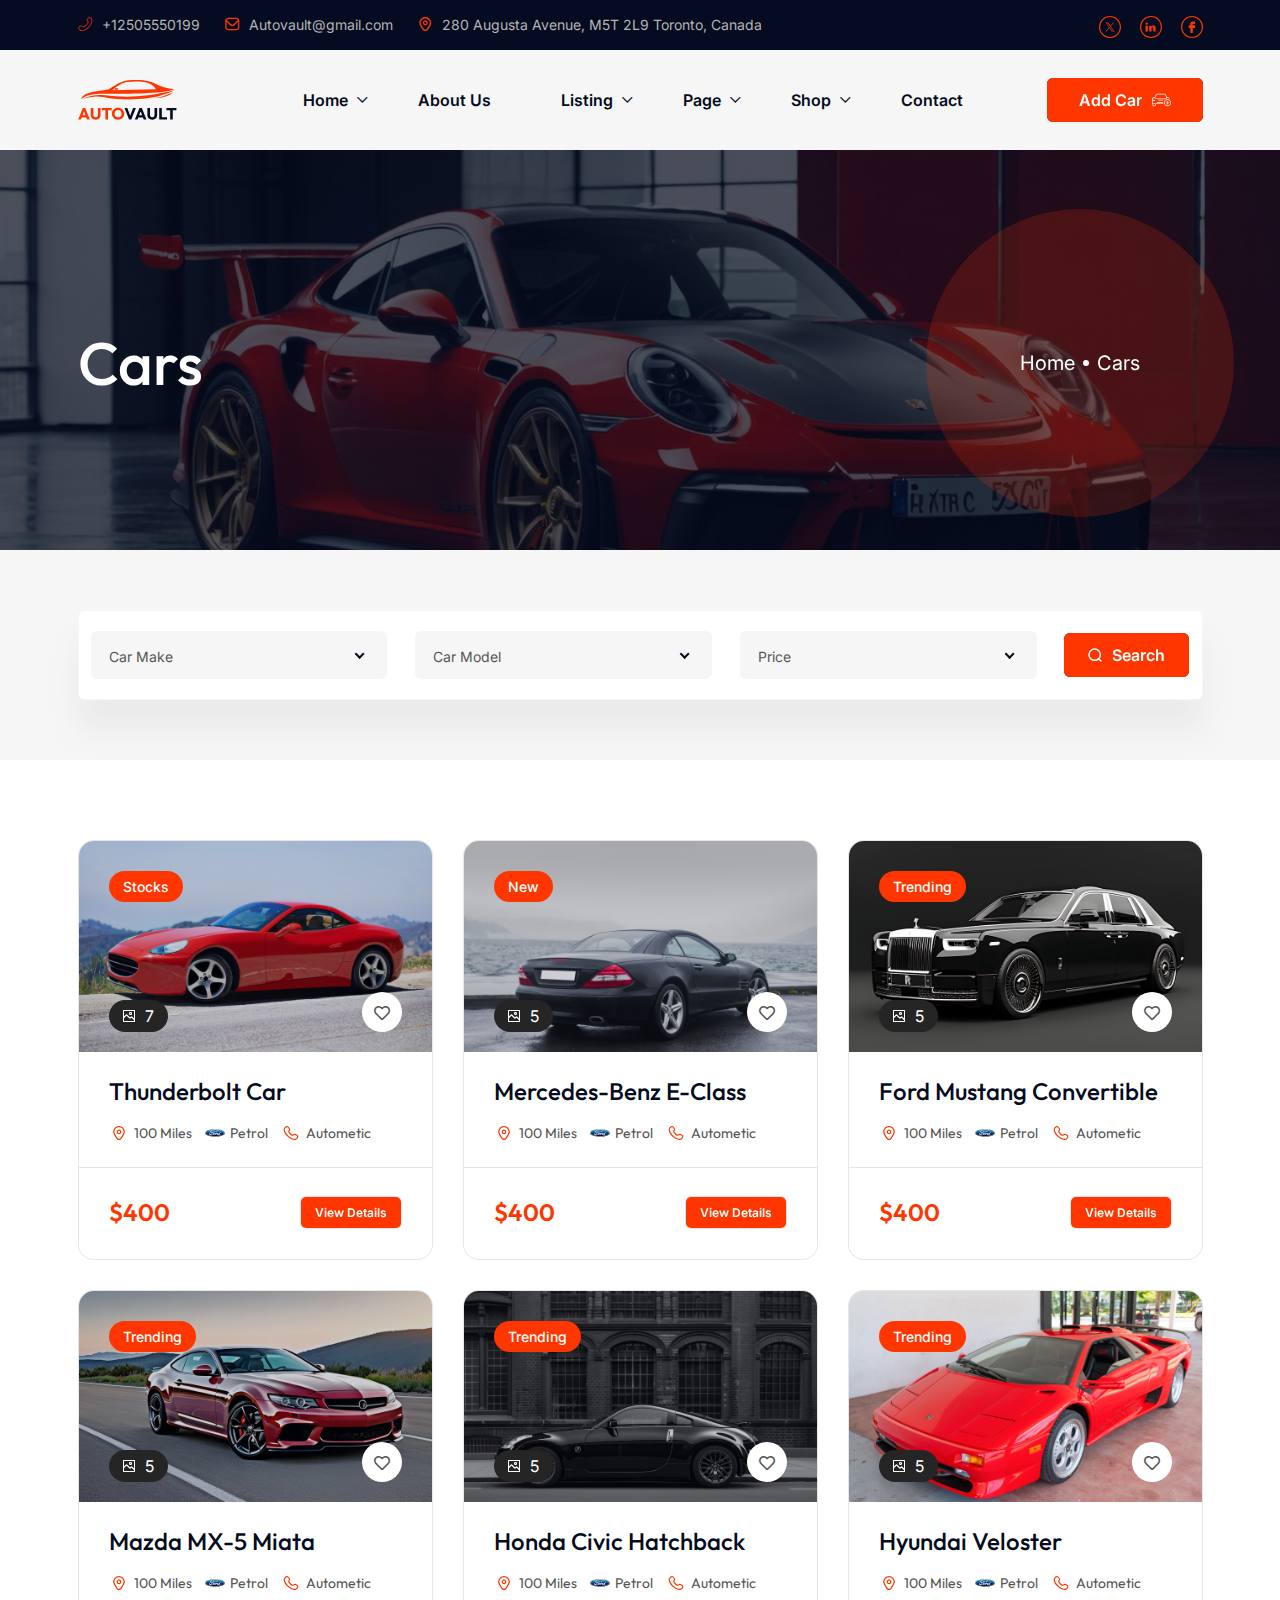
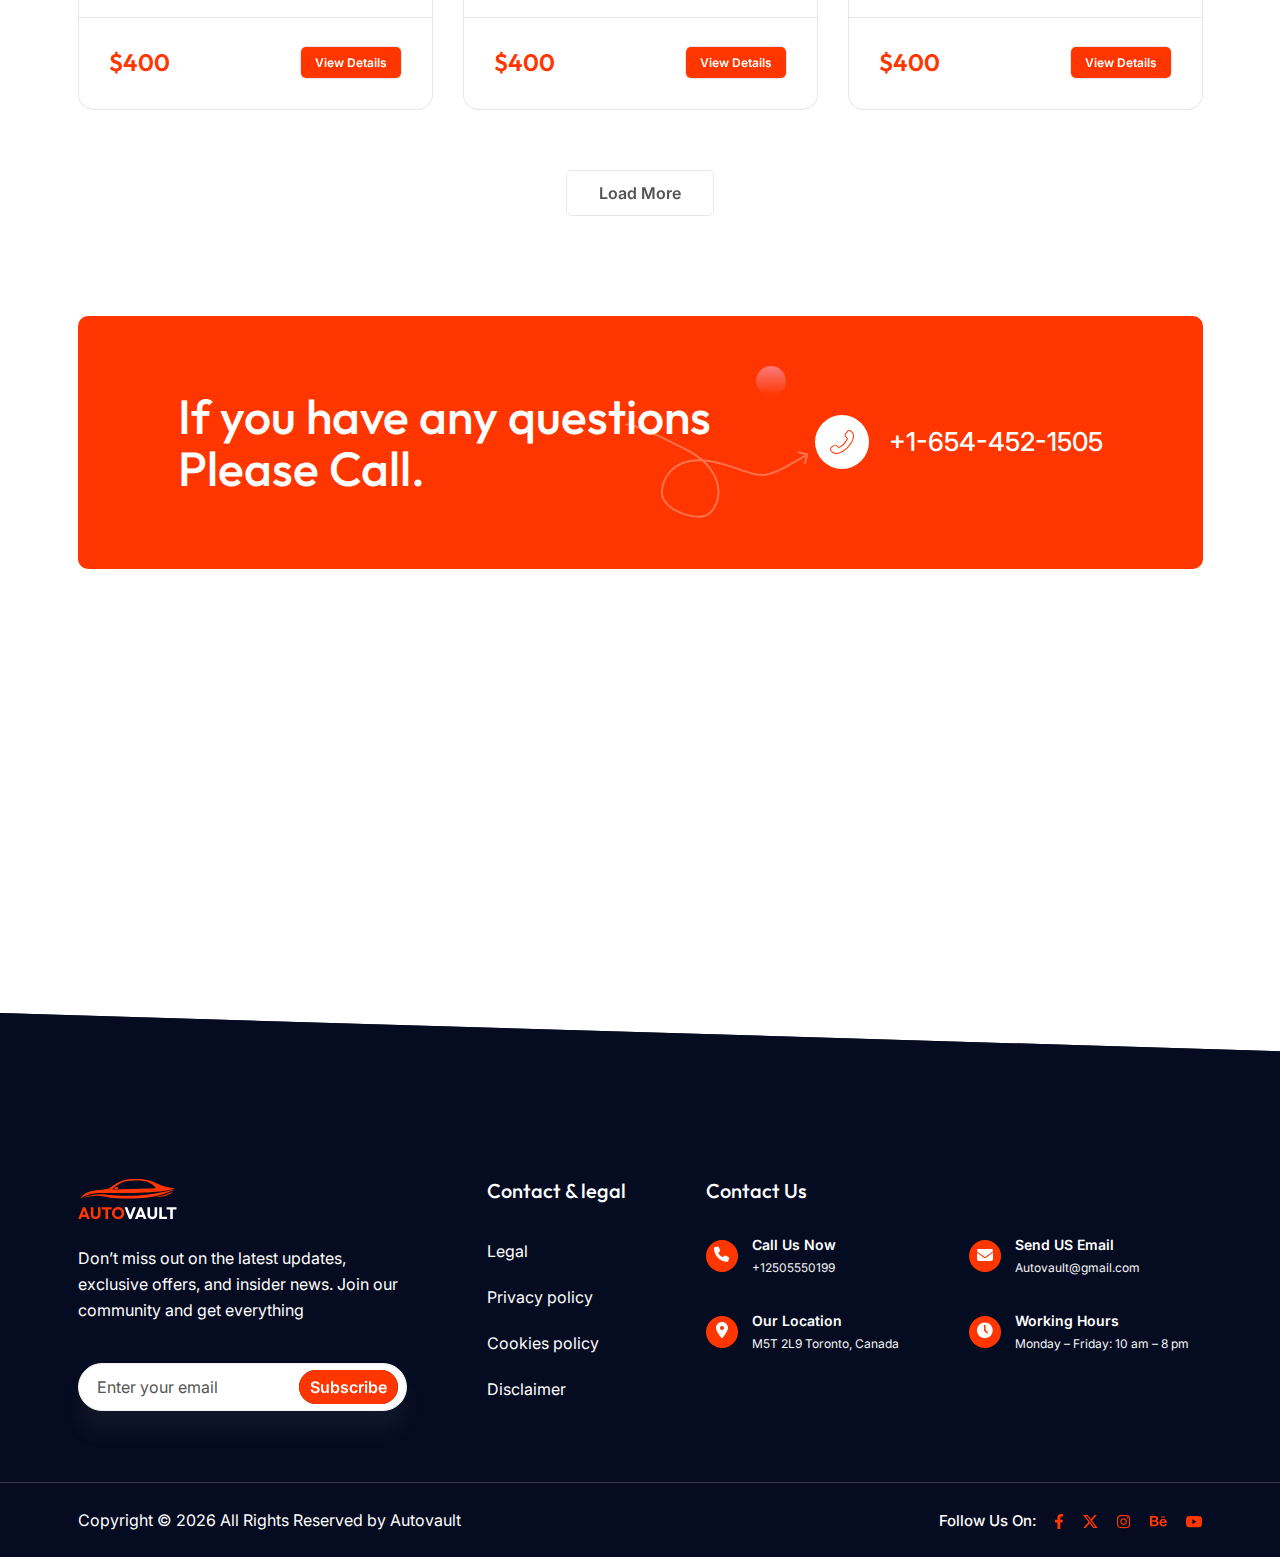
<file: listing.html>
<!DOCTYPE html><html lang="en"><head>
    <meta charset="UTF-8">
    <meta name="viewport" content="width=device-width, initial-scale=1.0">
    <link rel="shortcut icon" type="image/x-icon" href="images/fav.svg">
    <title>AutoVault - Car Dealer
        HTML Template</title>
    <meta name="description" content="Your trusted source for expert healthcare services and car information. Providing personalized care, advanced treatments, and reliable car dealing to help you achieve better health.">
    <link rel="stylesheet" href="css/plugins.css">
    <link rel="stylesheet" href="css/magnifying-popup.css">
    <link rel="stylesheet" href="css/bootstrap.min.css">
    <link rel="stylesheet" href="css/rt-icon.css">
    <link rel="stylesheet" href="css/style.css">
</head>

<body>
    <div class="loader-wrapper">
        <div class="loader">
        </div>
        <div class="loader-section section-left"></div>
        <div class="loader-section section-right"></div>
    </div>
    <div class="search-input-area">
        <div class="container">
            <div class="search-input-inner">
                <div class="input-div">
                    <input class="search-input autocomplete" type="text" placeholder="Search by keyword or #">
                    <button><i class="far fa-search"></i></button>
                </div>
            </div>
        </div>
        <div id="close" class="search-close-icon"><i class="far fa-times"></i></div>
    </div>
    <div id="anywhere-home">
    </div>
    <!-- progress area start -->
    <div class="progress-wrap">
        <svg class="progress-circle svg-content" width="100%" height="100%" viewBox="-1 -1 102 102">
            <path d="M50,1 a49,49 0 0,1 0,98 a49,49 0 0,1 0,-98" style="transition: stroke-dashoffset 10ms linear 0s; stroke-dasharray: 307.919, 307.919; stroke-dashoffset: 307.919;">
            </path>
        </svg>
    </div>
    <!-- progress area end -->
    <div class="rts-wrapper">
        <div class="rts-wrapper-inner">
            <!-- header area start -->
            <!-- header area start -->
            <header class="header-three header--sticky">
                <div class="header-top">
                    <div class="container">
                        <div class="header-top-inner d-flex align-items-center justify-content-between">
                            <div class="left d-flex align-items-center">
                                <div class="map-area">
                                    <i class="rt-icon-phone-flip"></i>
                                    <a href="call-to:12505550199">+12505550199</a>
                                </div>
                                <div class="map-area">
                                    <i class="rt-icon-envelope"></i>
                                    <a href="mail-to:Autovault@gmail.com">Autovault@gmail.com</a>
                                </div>
                                <div class="map-area">
                                    <i class="rt-icon-marker"></i>
                                    <a href="#">280 Augusta Avenue, M5T 2L9 Toronto, Canada</a>
                                </div>
                            </div>
                            <div class="right">
                                <div class="social-area-transparent">
                                    <ul class="d-flex align-items-center">
                                        <li><a href="#"><img src="images/x.svg" alt=""></a></li>
                                        <li><a href="#"><img src="images/in.svg" alt=""></a></li>
                                        <li><a href="#"><img src="images/f.svg" alt=""></a></li>
                                    </ul>
                                </div>
                            </div>
                        </div>
                    </div>
                </div>
                <div class="container">
                    <div class="header-bottom">
                        <div class="row">
                            <div class="col-lg-12">
                                <div class="header-wrapper-1">
                                    <div class="logo-area-start">
                                        <a href="index.html" class="logo">
                                            <img src="images/logo.svg" width="99" alt="logo_area">
                                        </a>
                                    </div>
                                    <div class="header-right d-block">
                                        <div class="bottom d-flex align-items-center justify-content-between">
                                            <div class="nav-area">
                                                <ul class="">
                                                    <li class="has-dropdown main-nav">
                                                        <a class="main-menu" href="javascript:void(0)">Home</a>
                                                        <ul class="submenu parent-nav">
                                                            <li><a href="index.html">Dealer One</a></li>
                                                            <li><a href="index-two.html">Dealer Two</a></li>
                                                            <li><a href="index-three.html">Dealer Three</a></li>
                                                            <li><a href="index-four.html">Shop Demo</a></li>
                                                            <li><a href="index-seven.html">Dealer Slider</a></li>
                                                            <li><a href="index-eight.html">Dealer Video</a></li>
                                                            <li><a href="index-five.html">Wash Demo</a></li>
                                                            <li><a href="index-six.html">Repair Demo</a></li>
                                                        </ul>
                                                    </li>

                                                    <li class="main-nav">
                                                        <a class="main-menu" href="about.html">About Us</a>
                                                    </li>
                                                    <li class="main-nav has-dropdown">
                                                        <a class="main-menu" href="javascript:void(0)">Listing</a>
                                                        <ul class="submenu parent-nav">
                                                            <li><a href="portfolio.html">Cars One</a></li>
                                                            <li><a href="portfolio-2.html">Cars Two</a></li>
                                                            <li><a href="portfolio-3.html">Cars Three</a></li>
                                                            <li><a href="portfolio-details.html">Car Single</a></li>
                                                            <li><a href="portfolio-details-2.html">Car Single Two</a></li>
                                                        </ul>
                                                    </li>
                                                    <li class="main-nav has-dropdown">
                                                        <a class="main-menu" href="javascript:void(0)">Page</a>
                                                        <ul class="submenu mega-menu parent-nav">
                                                            <li><a href="service.html">Service</a></li>
                                                            <li><a href="blog.html">Blog</a></li>
                                                            <li><a href="pricing.html">Pricing</a></li>
                                                            <li><a href="blog-2.html">Blog Two</a></li>
                                                            <li><a href="faq.html">FAQ</a></li>
                                                            <li><a href="blog-details.html">Blog Single</a></li>
                                                            <li><a href="sold-car.html">Sold Car</a></li>
                                                            <li><a href="team.html">Team</a></li>
                                                            <li><a href="calculator.html">Calculator</a></li>
                                                            <li><a href="car-dealer.html">Car Dealer</a></li>
                                                            <li><a href="account.html">Account</a></li>
                                                            <li><a href="car-dealer-details.html">Dealer Single</a></li>
                                                        </ul>
                                                    </li>
                                                    <li class="main-nav has-dropdown">
                                                        <a class="main-menu" href="javascript:void(0)">Shop</a>
                                                        <ul class="submenu parent-nav">
                                                            <li><a href="shop.html">Shop</a></li>
                                                            <li><a href="shop-2.html">Shop Two</a></li>
                                                            <li><a href="shop-3.html">Shop Three</a></li>
                                                            <li><a href="cart.html">Cart</a></li>
                                                            <li><a href="checkout.html">Checkout</a></li>
                                                            <li><a href="shop-details.html">Shop Single</a></li>
                                                        </ul>
                                                    </li>
                                                    <li class="main-nav"><a class="main-menu" href="contact.html">Contact</a></li>
                                                </ul>
                                            </div>
                                            <div class="bottom-right">
                                                <div class="button-area">
                                                    <a href="account.html" class="rts-btn btn-border radius-small icon">
                                                        Sign In
                                                        <svg width="11" height="11" viewBox="0 0 11 11" fill="none" xmlns="http://www.w3.org/2000/svg">
                                                            <path d="M8.61999 10.96H5.49999C5.28445 10.96 5.10999 10.7856 5.10999 10.57C5.10999 10.3545 5.28445 10.18 5.49999 10.18H8.61999C9.26518 10.18 9.78999 9.65523 9.78999 9.01004V1.99004C9.78999 1.34485 9.26518 0.820039 8.61999 0.820039H5.49999C5.28445 0.820039 5.10999 0.645579 5.10999 0.430039C5.10999 0.214499 5.28445 0.0400391 5.49999 0.0400391H8.61999C9.69522 0.0400391 10.57 0.914809 10.57 1.99004V9.01004C10.57 10.0853 9.69522 10.96 8.61999 10.96ZM7.33572 5.22431L5.38572 3.27431C5.23336 3.12195 4.98662 3.12195 4.83426 3.27431C4.6819 3.42667 4.6819 3.67341 4.83426 3.82577L6.11853 5.11004H0.819993C0.604453 5.11004 0.429993 5.2845 0.429993 5.50004C0.429993 5.71558 0.604453 5.89004 0.819993 5.89004H6.11853L4.83426 7.17431C4.6819 7.32667 4.6819 7.57341 4.83426 7.72577C4.91044 7.80195 5.01015 7.84004 5.10999 7.84004C5.20983 7.84004 5.30954 7.80195 5.38572 7.72577L7.33572 5.77577C7.48808 5.62341 7.48808 5.37667 7.33572 5.22431Z" fill="#FF3600"></path>
                                                        </svg>
                                                    </a>
                                                    <a href="#" class="rts-btn btn-primary radius-small icon">
                                                        Add Car
                                                        <svg width="19" height="14" viewBox="0 0 19 14" fill="none" xmlns="http://www.w3.org/2000/svg">
                                                            <path d="M13.1528 6.00811L15.1813 5.18842C15.3309 5.10019 15.4978 5.04519 15.6706 5.02715C15.8434 5.00911 16.018 5.02844 16.1827 5.08385C16.3473 5.13926 16.4981 5.22943 16.6249 5.34826C16.7516 5.46709 16.8513 5.61179 16.9172 5.77255C16.9502 5.8559 17.0149 5.92278 17.0971 5.95859C17.1793 5.9944 17.2723 5.99621 17.3558 5.96363C17.4394 5.93106 17.5066 5.86674 17.5429 5.78474C17.5791 5.70274 17.5815 5.60972 17.5494 5.52601C17.3736 5.0788 17.0318 4.71681 16.5954 4.51566C16.159 4.31452 15.6617 4.28978 15.2075 4.44661L13.9709 1.86671C13.7783 1.50841 13.4892 1.21119 13.1364 1.00872C12.7836 0.806256 12.3811 0.706623 11.9746 0.72111H5.69838C5.29189 0.706618 4.88947 0.806252 4.5367 1.00872C4.18393 1.2112 3.89492 1.50842 3.70239 1.86671L2.46493 4.44766C2.18546 4.35271 1.88745 4.32546 1.5954 4.36816C1.30335 4.41085 1.02561 4.52228 0.785021 4.69326C0.544436 4.86424 0.347882 5.0899 0.211526 5.35167C0.0751708 5.61344 0.00291053 5.90384 0.00068986 6.19899C0.00224379 6.41916 -0.00051108 7.49933 0.000669637 7.74197V10.4673C0.000691269 10.6313 0.0634892 10.7891 0.176179 10.9083C0.288869 11.0275 0.442906 11.0991 0.606686 11.1083V12.2894C0.606965 12.5403 0.706713 12.7807 0.884052 12.9581C1.06139 13.1355 1.30184 13.2353 1.55266 13.2356H2.76668C3.01755 13.2353 3.25807 13.1356 3.43548 12.9582C3.61289 12.7808 3.71269 12.5403 3.71298 12.2894V11.1119H11.1124C11.2012 11.1101 11.2858 11.0735 11.3479 11.0101C11.41 10.9466 11.4448 10.8614 11.4448 10.7726C11.4448 10.6838 11.41 10.5985 11.3479 10.5351C11.2858 10.4717 11.2012 10.4351 11.1124 10.4333H5.53436C5.51034 10.2485 5.59193 10.0507 5.80241 10.0499H11.0104C11.0992 10.0481 11.1837 10.0116 11.2458 9.94815C11.308 9.88472 11.3428 9.79946 11.3428 9.71066C11.3428 9.62186 11.308 9.5366 11.2458 9.47317C11.1837 9.40974 11.0992 9.37319 11.0104 9.37137H5.80241C5.66848 9.37269 5.5363 9.40198 5.41435 9.45736C5.2924 9.51274 5.18337 9.59299 5.09424 9.69297C5.00511 9.79295 4.93786 9.91045 4.8968 10.0379C4.85573 10.1654 4.84176 10.3001 4.85577 10.4333C3.81305 10.4355 1.73428 10.4317 0.679253 10.4333V8.07632H2.76669C2.83334 8.07534 2.89825 8.05486 2.9534 8.01741C3.00855 7.97997 3.05153 7.9272 3.07704 7.86561C3.10255 7.80402 3.10947 7.73631 3.09694 7.67083C3.08442 7.60536 3.053 7.54499 3.00656 7.49716C2.49017 7.01359 1.85698 6.12142 1.05003 6.18392L0.681024 6.1839C0.684878 6.00118 0.730963 5.82183 0.81567 5.65989C0.900378 5.49794 1.02141 5.3578 1.1693 5.25042C1.31718 5.14304 1.48791 5.07134 1.66813 5.04092C1.84834 5.01051 2.03314 5.02221 2.20808 5.07511C3.0697 5.37141 4.8627 6.31875 5.78551 6.25667L11.8894 6.25664C12.3228 6.25738 12.752 6.17294 13.1528 6.00811ZM1.28528 11.1119H3.03442V12.2894C3.03435 12.3604 3.00612 12.4285 2.95592 12.4786C2.90573 12.5288 2.83767 12.557 2.7667 12.557H1.55267C1.48175 12.5569 1.41377 12.5287 1.36364 12.4785C1.31351 12.4284 1.28533 12.3604 1.28528 12.2894V11.1119ZM1.66864 7.11859L1.94763 7.39774H0.679263V6.86246C1.01671 6.8517 1.42423 6.84327 1.66864 7.11859ZM4.7756 5.37889L3.09538 4.70172L4.31438 2.15979C4.45333 1.91849 4.65589 1.72 4.89995 1.58596C5.14401 1.45192 5.4202 1.3875 5.69838 1.39971H11.9746C12.2529 1.38757 12.5291 1.45205 12.7733 1.5861C13.0174 1.72016 13.2201 1.91865 13.3592 2.15996L14.5773 4.70114L12.897 5.37974C12.5774 5.51116 12.235 5.57854 11.8894 5.57805H5.78552C5.43902 5.57912 5.09575 5.51143 4.7756 5.37889Z" fill="white"></path>
                                                            <path d="M6.80079 7.39746C6.71201 7.39928 6.62748 7.43583 6.56533 7.49926C6.50319 7.56269 6.46838 7.64795 6.46838 7.73675C6.46838 7.82555 6.50319 7.91081 6.56533 7.97424C6.62748 8.03767 6.71201 8.07421 6.80079 8.07603H10.8723C10.9611 8.07421 11.0456 8.03767 11.1077 7.97424C11.1699 7.91081 11.2047 7.82555 11.2047 7.73675C11.2047 7.64795 11.1699 7.56269 11.1077 7.49926C11.0456 7.43583 10.9611 7.39928 10.8723 7.39746H6.80079Z" fill="white"></path>
                                                            <path d="M17.0355 9.4717H15.8526V8.28899C15.8526 8.19901 15.8169 8.11271 15.7532 8.04908C15.6896 7.98545 15.6033 7.94971 15.5133 7.94971C15.4233 7.94971 15.337 7.98545 15.2734 8.04908C15.2098 8.11271 15.174 8.19901 15.174 8.28899V9.4717H13.9911C13.9012 9.4717 13.8149 9.50745 13.7512 9.57108C13.6876 9.63471 13.6519 9.72101 13.6519 9.81099C13.6519 9.90098 13.6876 9.98727 13.7512 10.0509C13.8149 10.1145 13.9012 10.1503 13.9911 10.1503H15.174V11.3332C15.174 11.4231 15.2098 11.5094 15.2734 11.5731C15.337 11.6367 15.4233 11.6724 15.5133 11.6724C15.6033 11.6724 15.6896 11.6367 15.7532 11.5731C15.8168 11.5094 15.8526 11.4231 15.8526 11.3332V10.1503H17.0355C17.1243 10.1486 17.2089 10.112 17.2712 10.0486C17.3334 9.98516 17.3682 9.89985 17.3682 9.811C17.3682 9.72214 17.3334 9.63683 17.2712 9.57339C17.2089 9.50994 17.1243 9.47344 17.0355 9.4717Z" fill="white"></path>
                                                            <path d="M15.5133 6.32373C14.5889 6.32478 13.7027 6.69244 13.0491 7.34605C12.3954 7.99967 12.0277 8.88587 12.0266 9.81024C12.2182 14.4358 18.8091 14.4344 19 9.8102C18.9989 8.88583 18.6312 7.99965 17.9775 7.34604C17.3239 6.69243 16.4377 6.32478 15.5133 6.32373ZM15.5133 12.6183C14.7688 12.6175 14.0551 12.3213 13.5286 11.7949C13.0022 11.2685 12.7061 10.5547 12.7052 9.81024C12.8463 6.09026 18.1808 6.09128 18.3214 9.81026C18.3205 10.5547 18.0244 11.2685 17.498 11.7949C16.9715 12.3214 16.2578 12.6175 15.5133 12.6183Z" fill="white"></path>
                                                        </svg>
                                                    </a>
                                                </div>
                                                <div class="menu-btn radius-small" id="menu-btn">
                                                    <svg width="55" height="55" viewBox="0 0 55 55" fill="none" xmlns="http://www.w3.org/2000/svg">
                                                        <rect width="55" height="55" rx="15" fill="#FF3600"></rect>
                                                        <rect x="18" y="33" width="10" height="2" fill="#ffffff"></rect>
                                                        <rect x="18" y="26" width="20" height="2" fill="#ffffff"></rect>
                                                        <rect x="18" y="19" width="10" height="2" fill="#ffffff"></rect>
                                                    </svg>
                                                </div>
                                            </div>
                                        </div>
                                    </div>
                                </div>
                            </div>
                        </div>
                    </div>
                </div>
            </header>
            <!-- header area end -->


            <!-- header area end -->

            <!-- Breadcrumb area start -->
            <!-- rts breadcrumb area start -->
            <div class="rts-breadcrumb-area portfolio jarallax">
                <div class="container">
                    <div class="breadcrumb-area-wrapper">
                        <h1 class="title">Cars</h1>
                        <div class="nav-bread-crumb">
                            <a href="index.html">Home</a>
                            <a href="#" class="current">Cars</a>
                        </div>
                    </div>
                </div>
            </div>
            <!-- rts breadcrumb area end -->
            <!-- Breadcrumb area end -->
            <div class="rts-select-area inner">
                <div class="container">
                    <div class="select-inner">
                        <div class="select-area-down wow fadeInUp" data-wow-delay=".8s" data-wow-duration="1s">
                            <form action="#" method="get" accept-charset="utf-8">
                                <select name="my_select" class="mySelect">
                                    <option value="2" selected="">Car Make</option>
                                    <option value="10">Mazda</option>
                                    <option value="1">Citroen</option>
                                    <option value="13">Honda</option>
                                    <option value="14">Mitsubishi</option>
                                    <option value="15">Peugeot</option>
                                </select>
                            </form>
                            <form class="select-2" action="#" method="get" accept-charset="utf-8">
                                <select name="my_select2" class="my_select2">
                                    <option value="2" selected="">Car Model</option>
                                    <option value="10">155</option>
                                    <option value="1">151</option>
                                    <option value="13">150</option>
                                    <option value="14">152</option>
                                    <option value="15">156</option>
                                </select>
                            </form>
                            <form class="select-2" action="#" method="get" accept-charset="utf-8">
                                <select name="my_select2" class="my_select2">
                                    <option value="2" selected="">Price</option>
                                    <option value="10">22,000$</option>
                                    <option value="1">27,000$</option>
                                    <option value="13">30,000$</option>
                                    <option value="14">32,000$</option>
                                    <option value="15">38,000$</option>
                                </select>
                            </form>
                            <button type="submit" class="rts-btn radius-small icon btn-primary">
                                <svg width="14" height="14" viewBox="0 0 14 14" fill="none" xmlns="http://www.w3.org/2000/svg">
                                    <path d="M10.69 10.69L13 13M12.3333 6.68575C12.3333 9.826 9.796 12.3715 6.667 12.3715C3.53725 12.3715 1 9.826 1 6.6865C1 3.54475 3.53725 1 6.66625 1C9.796 1 12.3333 3.5455 12.3333 6.68575Z" stroke="white" stroke-width="1.5" stroke-linecap="round" stroke-linejoin="round"></path>
                                </svg>
                                Search
                            </button>
                        </div>
                    </div>
                </div>
            </div>
            <div class="rts-portfolio-area inner rts-section-gapNew">
                <div class="container">
                    <div class="row g-5">
                        <div class="col-lg-4">
                            <div class="project-wrapper2">
                                <div class="image-area">
                                    <a href="portfolio-details.html"><img src="images/04.webp" alt=""></a>
                                    <span class="tag">Stocks</span>
                                    <a href="wishlist.html" class="wishlist"><i class="fa-regular fa-heart"></i></a>
                                    <a href="assets/images/portfolio/04.webp" class="gallery-image">
                                        <img src="images/image.svg" alt="">
                                        7
                                    </a>
                                </div>
                                <span class="price">14,000$</span>
                                <div class="content-area">
                                    <h6 class="title "><a href="portfolio-details.html">Thunderbolt Car</a>
                                    </h6>
                                    <ul class="feature-area">
                                        <li>
                                            <img src="images/01.svg" alt="">
                                            100 Miles
                                        </li>
                                        <li>
                                            <img src="images/02.svg" alt="">
                                            Petrol
                                        </li>
                                        <li>
                                            <img src="images/03.svg" alt="">
                                            Autometic
                                        </li>

                                    </ul>
                                    <div class="button-area">
                                        <p class="">$400</p>
                                        <a href="portfolio-details.html" class="rts-btn btn-primary radius-small">View
                                            Details</a>
                                    </div>
                                </div>
                            </div>
                        </div>
                        <div class="col-lg-4">
                            <div class="project-wrapper2">
                                <div class="image-area">
                                    <a href="portfolio-details.html"><img src="images/05.webp" alt=""></a>
                                    <span class="tag">New</span>
                                    <a href="wishlist.html" class="wishlist"><i class="fa-regular fa-heart"></i></a>
                                    <a href="assets/images/portfolio/05.webp" class="gallery-image">
                                        <img src="images/image.svg" alt="">
                                        5
                                    </a>
                                </div>
                                <span class="price">14,000$</span>
                                <div class="content-area">
                                    <h6 class="title "><a href="portfolio-details.html">Mercedes-Benz E-Class</a>
                                    </h6>
                                    <ul class="feature-area">
                                        <li>
                                            <img src="images/01.svg" alt="">
                                            100 Miles
                                        </li>
                                        <li>
                                            <img src="images/02.svg" alt="">
                                            Petrol
                                        </li>
                                        <li>
                                            <img src="images/03.svg" alt="">
                                            Autometic
                                        </li>

                                    </ul>
                                    <div class="button-area">
                                        <p class="">$400</p>
                                        <a href="portfolio-details.html" class="rts-btn btn-primary radius-small">View Details</a>
                                    </div>
                                </div>
                            </div>
                        </div>
                        <div class="col-lg-4">
                            <div class="project-wrapper2">
                                <div class="image-area">
                                    <a href="portfolio-details.html"><img src="images/06.webp" alt=""></a>
                                    <span class="tag">Trending</span>
                                    <a href="wishlist.html" class="wishlist"><i class="fa-regular fa-heart"></i></a>
                                    <a href="assets/images/portfolio/06.webp" class="gallery-image">
                                        <img src="images/image.svg" alt="">
                                        5
                                    </a>
                                </div>
                                <span class="price">14,000$</span>
                                <div class="content-area">
                                    <h6 class="title "><a href="portfolio-details.html">Ford Mustang
                                            Convertible</a>
                                    </h6>
                                    <ul class="feature-area">
                                        <li>
                                            <img src="images/01.svg" alt="">
                                            100 Miles
                                        </li>
                                        <li>
                                            <img src="images/02.svg" alt="">
                                            Petrol
                                        </li>
                                        <li>
                                            <img src="images/03.svg" alt="">
                                            Autometic
                                        </li>

                                    </ul>
                                    <div class="button-area">
                                        <p class="">$400</p>
                                        <a href="portfolio-details.html" class="rts-btn btn-primary radius-small">View
                                            Details</a>
                                    </div>
                                </div>
                            </div>
                        </div>
                        <div class="col-lg-4">
                            <div class="project-wrapper2">
                                <div class="image-area">
                                    <a href="portfolio-details.html"><img src="images/07.webp" alt=""></a>
                                    <span class="tag">Trending</span>
                                    <a href="wishlist.html" class="wishlist"><i class="fa-regular fa-heart"></i></a>
                                    <a href="assets/images/portfolio/07.webp" class="gallery-image">
                                        <img src="images/image.svg" alt="">
                                        5
                                    </a>
                                </div>
                                <span class="price">14,000$</span>
                                <div class="content-area">
                                    <h6 class="title "><a href="portfolio-details.html">Mazda MX-5 Miata</a>
                                    </h6>
                                    <ul class="feature-area">
                                        <li>
                                            <img src="images/01.svg" alt="">
                                            100 Miles
                                        </li>
                                        <li>
                                            <img src="images/02.svg" alt="">
                                            Petrol
                                        </li>
                                        <li>
                                            <img src="images/03.svg" alt="">
                                            Autometic
                                        </li>

                                    </ul>
                                    <div class="button-area">
                                        <p class="">$400</p>
                                        <a href="portfolio-details.html" class="rts-btn btn-primary radius-small">View
                                            Details</a>
                                    </div>
                                </div>
                            </div>
                        </div>
                        <div class="col-lg-4">
                            <div class="project-wrapper2">
                                <div class="image-area">
                                    <a href="portfolio-details.html"><img src="images/08.webp" alt=""></a>
                                    <span class="tag">Trending</span>
                                    <a href="wishlist.html" class="wishlist"><i class="fa-regular fa-heart"></i></a>
                                    <a href="assets/images/portfolio/08.webp" class="gallery-image">
                                        <img src="images/image.svg" alt="">
                                        5
                                    </a>
                                </div>
                                <span class="price">14,000$</span>
                                <div class="content-area">
                                    <h6 class="title "><a href="portfolio-details.html">Honda Civic
                                            Hatchback</a>
                                    </h6>
                                    <ul class="feature-area">
                                        <li>
                                            <img src="images/01.svg" alt="">
                                            100 Miles
                                        </li>
                                        <li>
                                            <img src="images/02.svg" alt="">
                                            Petrol
                                        </li>
                                        <li>
                                            <img src="images/03.svg" alt="">
                                            Autometic
                                        </li>

                                    </ul>
                                    <div class="button-area">
                                        <p class="">$400</p>
                                        <a href="portfolio-details.html" class="rts-btn btn-primary radius-small">View
                                            Details</a>
                                    </div>
                                </div>
                            </div>
                        </div>
                        <div class="col-lg-4">
                            <div class="project-wrapper2">
                                <div class="image-area">
                                    <a href="portfolio-details.html"><img src="images/09.webp" alt=""></a>
                                    <span class="tag">Trending</span>
                                    <a href="wishlist.html" class="wishlist"><i class="fa-regular fa-heart"></i></a>
                                    <a href="assets/images/portfolio/09.webp" class="gallery-image">
                                        <img src="images/image.svg" alt="">
                                        5
                                    </a>
                                </div>
                                <span class="price">14,000$</span>
                                <div class="content-area">
                                    <h6 class="title "><a href="portfolio-details.html">Hyundai Veloster</a>
                                    </h6>
                                    <ul class="feature-area">
                                        <li>
                                            <img src="images/01.svg" alt="">
                                            100 Miles
                                        </li>
                                        <li>
                                            <img src="images/02.svg" alt="">
                                            Petrol
                                        </li>
                                        <li>
                                            <img src="images/03.svg" alt="">
                                            Autometic
                                        </li>

                                    </ul>
                                    <div class="button-area">
                                        <p class="">$400</p>
                                        <a href="portfolio-details.html" class="rts-btn btn-primary radius-small">View
                                            Details</a>
                                    </div>
                                </div>
                            </div>
                        </div>
                    </div>
                    <a href="#" class="rts-btn load-more-btn btn-border">Load More</a>
                </div>
            </div>
            <div class="rts-cta-area area-2">
                <div class="container">
                    <div class="cta-inner">
                        <h2 class="title">If you have any questions Please Call.</h2>
                        <div class="contact">
                            <a href="call-to:+16544521505">
                                <img src="images/call.svg" alt="">
                                +1-654-452-1505</a>
                        </div>
                        <img class="shape one" src="images/round.svg" alt="">
                        <img class="shape two" src="images/line.svg" alt="">
                    </div>
                </div>
            </div>
        </div>
    </div>

    <!-- rts footer area start -->
    <div class="rts-footer-area footer-bg-1" id="rts-footer">
        <div class="container">
            <div class="row">
                <div class="col-lg-12">
                    <div class="footer-wrapper-style-between">
                        <div class="single-wized logo-area">
                            <a href="index.html" class="logo">
                                <img src="images/footer-logo.svg" width="99" alt="">
                            </a>
                            <p class="desc">Don’t miss out on the latest updates, exclusive offers, and insider news. Join
                                our community and get everything</p>
                            <form action="#">
                                <input type="email" placeholder="Enter your email" required="">
                                <button type="submit" class="rts-btn radius-small btn-primary">Subscribe</button>
                            </form>
                        </div>
                        <div class="single-wized">
                            <h6 class="title">Contact & legal </h6>
                            <div class="body">
                                <ul class="nav-bottom">
                                    <li><a href="#">Legal</a></li>
                                    <li><a href="#">Privacy policy</a></li>
                                    <li><a href="#">Cookies policy </a></li>
                                    <li><a href="#">Disclaimer</a></li>
                                </ul>
                            </div>
                        </div>
                        <div class="single-wized get-in-touch">
                            <h6 class="title">Contact Us</h6>
                            <div class="body">
                                <ul class="get-touch">
                                    <li class="map-area">
                                        <div class="icon">
                                            <svg width="17" height="17" viewBox="0 0 17 17" fill="none" xmlns="http://www.w3.org/2000/svg">
                                                <path d="M15.9688 12.1562L15.2188 15.3125C15.125 15.7812 14.75 16.0938 14.2812 16.0938C6.40625 16.0625 0 9.65625 0 1.78125C0 1.3125 0.28125 0.9375 0.75 0.84375L3.90625 0.09375C4.34375 0 4.8125 0.25 5 0.65625L6.46875 4.0625C6.625 4.46875 6.53125 4.9375 6.1875 5.1875L4.5 6.5625C5.5625 8.71875 7.3125 10.4688 9.5 11.5312L10.875 9.84375C11.125 9.53125 11.5938 9.40625 12 9.5625L15.4062 11.0312C15.8125 11.25 16.0625 11.7188 15.9688 12.1562Z" fill="white"></path>
                                            </svg>

                                        </div>
                                        <div class="text">
                                            <p>Call Us Now</p>
                                            <a href="call-to:12505550199">+12505550199</a>
                                        </div>
                                    </li>
                                    <li class="map-area">
                                        <div class="icon">
                                            <svg width="16" height="12" viewBox="0 0 16 12" fill="none" xmlns="http://www.w3.org/2000/svg">
                                                <path d="M14.5 0C15.3125 0 16 0.6875 16 1.5C16 2 15.75 2.4375 15.375 2.71875L8.59375 7.8125C8.21875 8.09375 7.75 8.09375 7.375 7.8125L0.59375 2.71875C0.21875 2.4375 0 2 0 1.5C0 0.6875 0.65625 0 1.5 0H14.5ZM6.78125 8.625C7.5 9.15625 8.46875 9.15625 9.1875 8.625L16 3.5V10C16 11.125 15.0938 12 14 12H2C0.875 12 0 11.125 0 10V3.5L6.78125 8.625Z" fill="white"></path>
                                            </svg>

                                        </div>
                                        <div class="text">
                                            <p>Send US Email</p>
                                            <a href="#">Autovault@gmail.com</a>
                                        </div>
                                    </li>
                                    <li class="map-area">
                                        <div class="icon">
                                            <svg width="12" height="17" viewBox="0 0 12 17" fill="none" xmlns="http://www.w3.org/2000/svg">
                                                <path d="M5.25 15.625C3.625 13.5938 0 8.75 0 6C0 2.6875 2.65625 0 6 0C9.3125 0 12 2.6875 12 6C12 8.75 8.34375 13.5938 6.71875 15.625C6.34375 16.0938 5.625 16.0938 5.25 15.625ZM6 8C7.09375 8 8 7.125 8 6C8 4.90625 7.09375 4 6 4C4.875 4 4 4.90625 4 6C4 7.125 4.875 8 6 8Z" fill="white"></path>
                                            </svg>
                                        </div>
                                        <div class="text">
                                            <p>Our Location</p>
                                            <a href="#">M5T 2L9 Toronto, Canada</a>
                                        </div>
                                    </li>
                                    <li class="map-area">
                                        <div class="icon">
                                            <svg width="17" height="17" viewBox="0 0 17 17" fill="none" xmlns="http://www.w3.org/2000/svg">
                                                <path d="M8.33334 0C6.68516 0 5.07399 0.488742 3.70358 1.40442C2.33318 2.3201 1.26507 3.62159 0.634341 5.1443C0.0036107 6.66702 -0.161417 8.34258 0.160126 9.95909C0.48167 11.5756 1.27534 13.0605 2.44078 14.2259C3.60622 15.3913 5.09108 16.185 6.70758 16.5065C8.32409 16.8281 9.99965 16.6631 11.5224 16.0323C13.0451 15.4016 14.3466 14.3335 15.2622 12.9631C16.1779 11.5927 16.6667 9.98151 16.6667 8.33333C16.6641 6.12397 15.7854 4.00582 14.2231 2.44357C12.6608 0.881313 10.5427 0.00252759 8.33334 0ZM11.4225 11.4225C11.3451 11.4999 11.2533 11.5613 11.1522 11.6032C11.0511 11.6451 10.9427 11.6666 10.8333 11.6666C10.7239 11.6666 10.6155 11.6451 10.5144 11.6032C10.4133 11.5613 10.3215 11.4999 10.2441 11.4225L7.74412 8.9225C7.66672 8.84515 7.60531 8.75331 7.56343 8.65221C7.52154 8.55112 7.49999 8.44276 7.5 8.33333V3.33333C7.5 3.11232 7.5878 2.90036 7.74408 2.74408C7.90036 2.5878 8.11232 2.5 8.33334 2.5C8.55435 2.5 8.76631 2.5878 8.92259 2.74408C9.07887 2.90036 9.16667 3.11232 9.16667 3.33333V7.98828L11.4225 10.2441C11.4999 10.3215 11.5613 10.4133 11.6032 10.5144C11.6451 10.6155 11.6666 10.7239 11.6666 10.8333C11.6666 10.9427 11.6451 11.0511 11.6032 11.1522C11.5613 11.2533 11.4999 11.3451 11.4225 11.4225Z" fill="white"></path>
                                            </svg>

                                        </div>
                                        <div class="text">
                                            <p>Working Hours</p>
                                            <a href="#">Monday – Friday: 10 am – 8 pm</a>
                                        </div>
                                    </li>
                                </ul>
                            </div>
                        </div>
                    </div>
                </div>
            </div>
        </div>
        <div class="copyright-area">
            <div class="container">
                <div class="row">
                    <div class="col-lg-12">
                        <div class="copyright-area-inner d-flex align-items-center justify-content-between">
                            <p>Copyright ©
                                <script>
                                    document.write(
                                        new Date().getFullYear()
                                    )
                                </script>
                                All Rights Reserved by Autovault 
                            </p>
                            <div class="social-area-transparent">
                                <ul class="d-flex align-items-center">
                                    <li>
                                        <p>Follow Us On:</p>
                                    </li>
                                    <li>
                                        <a href="#">
                                            <svg width="9" height="15" viewBox="0 0 9 15" fill="none" xmlns="http://www.w3.org/2000/svg">
                                                <path d="M7.5293 8.4375H5.33203V15H2.40234V8.4375H0V5.74219H2.40234V3.66211C2.40234 1.31836 3.80859 0 5.94727 0C6.97266 0 8.05664 0.205078 8.05664 0.205078V2.51953H6.85547C5.68359 2.51953 5.33203 3.22266 5.33203 3.98438V5.74219H7.93945L7.5293 8.4375Z" fill="white"></path>
                                            </svg>
                                        </a>
                                    </li>
                                    <li>
                                        <a href="#">
                                            <svg width="15" height="13" viewBox="0 0 15 13" fill="none" xmlns="http://www.w3.org/2000/svg">
                                                <path d="M11.6404 0H13.8987L8.94012 5.5166L14.7333 13H10.1871L6.6278 8.4524L2.55293 13H0.294568L5.5477 7.09963L0 0H4.65909L7.8748 4.15425L11.6404 0ZM10.85 11.7048H12.1018L4.00122 1.24723H2.65603L10.85 11.7048Z" fill="white"></path>
                                            </svg>
                                        </a>
                                    </li>
                                    <li>
                                        <a href="#">
                                            <svg width="14" height="14" viewBox="0 0 14 14" fill="none" xmlns="http://www.w3.org/2000/svg">
                                                <path d="M6.5918 3.19336C8.4375 3.19336 9.96094 4.7168 9.96094 6.5625C9.96094 8.4375 8.4375 9.93164 6.5918 9.93164C4.7168 9.93164 3.22266 8.4375 3.22266 6.5625C3.22266 4.7168 4.7168 3.19336 6.5918 3.19336ZM6.5918 8.75977C7.79297 8.75977 8.75977 7.79297 8.75977 6.5625C8.75977 5.36133 7.79297 4.39453 6.5918 4.39453C5.36133 4.39453 4.39453 5.36133 4.39453 6.5625C4.39453 7.79297 5.39062 8.75977 6.5918 8.75977ZM10.8691 3.07617C10.8691 2.63672 10.5176 2.28516 10.0781 2.28516C9.63867 2.28516 9.28711 2.63672 9.28711 3.07617C9.28711 3.51562 9.63867 3.86719 10.0781 3.86719C10.5176 3.86719 10.8691 3.51562 10.8691 3.07617ZM13.0957 3.86719C13.1543 4.95117 13.1543 8.20312 13.0957 9.28711C13.0371 10.3418 12.8027 11.25 12.041 12.041C11.2793 12.8027 10.3418 13.0371 9.28711 13.0957C8.20312 13.1543 4.95117 13.1543 3.86719 13.0957C2.8125 13.0371 1.9043 12.8027 1.11328 12.041C0.351562 11.25 0.117188 10.3418 0.0585938 9.28711C0 8.20312 0 4.95117 0.0585938 3.86719C0.117188 2.8125 0.351562 1.875 1.11328 1.11328C1.9043 0.351562 2.8125 0.117188 3.86719 0.0585938C4.95117 0 8.20312 0 9.28711 0.0585938C10.3418 0.117188 11.2793 0.351562 12.041 1.11328C12.8027 1.875 13.0371 2.8125 13.0957 3.86719ZM11.6895 10.4297C12.041 9.58008 11.9531 7.5293 11.9531 6.5625C11.9531 5.625 12.041 3.57422 11.6895 2.69531C11.4551 2.13867 11.0156 1.66992 10.459 1.46484C9.58008 1.11328 7.5293 1.20117 6.5918 1.20117C5.625 1.20117 3.57422 1.11328 2.72461 1.46484C2.13867 1.69922 1.69922 2.13867 1.46484 2.69531C1.11328 3.57422 1.20117 5.625 1.20117 6.5625C1.20117 7.5293 1.11328 9.58008 1.46484 10.4297C1.69922 11.0156 2.13867 11.4551 2.72461 11.6895C3.57422 12.041 5.625 11.9531 6.5918 11.9531C7.5293 11.9531 9.58008 12.041 10.459 11.6895C11.0156 11.4551 11.4844 11.0156 11.6895 10.4297Z" fill="white"></path>
                                            </svg>
                                        </a>
                                    </li>
                                    <li>
                                        <a href="#">
                                            <svg width="17" height="11" viewBox="0 0 17 11" fill="none" xmlns="http://www.w3.org/2000/svg">
                                                <path d="M6.79688 4.74609C8.05664 5.09766 8.67188 6.06445 8.67188 7.35352C8.67188 9.46289 6.91406 10.3711 5.00977 10.3711H0V0H4.89258C6.65039 0 8.20312 0.498047 8.20312 2.57812C8.20312 3.60352 7.70508 4.27734 6.79688 4.74609ZM2.25586 1.75781V4.18945H4.57031C5.39062 4.18945 5.97656 3.83789 5.97656 2.95898C5.97656 1.99219 5.24414 1.75781 4.42383 1.75781H2.25586ZM4.7168 8.61328C5.625 8.61328 6.38672 8.29102 6.38672 7.23633C6.38672 6.18164 5.77148 5.74219 4.74609 5.74219H2.25586V8.61328H4.7168ZM15.2051 1.55273V0.527344H11.0156V1.55273H15.2051ZM16.875 6.73828C16.875 6.85547 16.8457 7.00195 16.8457 7.11914H11.4258C11.4258 8.32031 12.0703 9.02344 13.2715 9.02344C13.8867 9.02344 14.707 8.70117 14.9121 8.05664H16.7285C16.1719 9.75586 15 10.5762 13.2129 10.5762C10.8398 10.5762 9.3457 8.96484 9.3457 6.62109C9.3457 4.36523 10.8984 2.63672 13.2129 2.63672C15.5566 2.63672 16.875 4.51172 16.875 6.73828ZM11.4258 5.80078H14.7949C14.707 4.80469 14.1797 4.21875 13.125 4.21875C12.1582 4.21875 11.4844 4.83398 11.4258 5.80078Z" fill="white"></path>
                                            </svg>
                                        </a>
                                    </li>
                                    <li>
                                        <a href="#">
                                            <svg width="17" height="12" viewBox="0 0 17 12" fill="none" xmlns="http://www.w3.org/2000/svg">
                                                <path d="M15.6738 1.78711C16.0254 3.01758 16.0254 5.6543 16.0254 5.6543C16.0254 5.6543 16.0254 8.26172 15.6738 9.52148C15.498 10.2246 14.9414 10.752 14.2676 10.9277C13.0078 11.25 8.02734 11.25 8.02734 11.25C8.02734 11.25 3.01758 11.25 1.75781 10.9277C1.08398 10.752 0.527344 10.2246 0.351562 9.52148C0 8.26172 0 5.6543 0 5.6543C0 5.6543 0 3.01758 0.351562 1.78711C0.527344 1.08398 1.08398 0.527344 1.75781 0.351562C3.01758 0 8.02734 0 8.02734 0C8.02734 0 13.0078 0 14.2676 0.351562C14.9414 0.527344 15.498 1.08398 15.6738 1.78711ZM6.38672 8.02734L10.5469 5.6543L6.38672 3.28125V8.02734Z" fill="white"></path>
                                            </svg>
                                        </a>
                                    </li>
                                </ul>
                            </div>
                        </div>
                    </div>
                </div>
            </div>
        </div>
    </div>
    <!-- rts footer area end -->
    <!-- header style two -->
    <div id="side-bar" class="side-bar header-two">
        <button class="close-icon-menu">X</button>
        <!-- mobile menu area start -->
        <div class="mobile-menu-main">
            <nav class="nav-main mainmenu-nav mt--30">
                <ul class="mainmenu metismenu" id="mobile-menu-active">
                    <li class="has-droupdown">
                        <a href="#" class="main">Home</a>
                        <ul class="submenu mm-collapse">
                            <li><a class="mobile-menu-link" href="index.html">Dealer One</a></li>
                            <li><a class="mobile-menu-link" href="index-two.html">Dealer Two</a></li>
                            <li><a class="mobile-menu-link" href="index-three.html">Dealer Three</a></li>
                            <li><a class="mobile-menu-link" href="index-four.html">Shop Demo</a></li>
                            <li><a class="mobile-menu-link" href="index-five.html">Wash Demo</a></li>
                            <li><a class="mobile-menu-link" href="index-six.html">Repair Demo</a></li>
                            <li><a class="mobile-menu-link" href="index-seven.html">Dealer Slider</a></li>
                            <li><a class="mobile-menu-link" href="index-eight.html">Dealer Video</a></li>
                        </ul>
                    </li>
                    <li><a href="about.html" class="main">About</a></li>
                    <li class="has-droupdown">
                        <a href="#" class="main">Listing</a>
                        <ul class="submenu mm-collapse">
                            <li><a class="mobile-menu-link" href="portfolio.html">Car One</a></li>
                            <li><a class="mobile-menu-link" href="portfolio-two.html">Car Two</a></li>
                            <li><a class="mobile-menu-link" href="portfolio-three.html">Car Three</a></li>
                            <li><a class="mobile-menu-link" href="portfolio-details.html">Car Single</a></li>
                            <li><a class="mobile-menu-link" href="portfolio-details-2.html">Car Single Two</a></li>
                        </ul>
                    </li>
                    <li class="has-droupdown">
                        <a href="#" class="main">Pages</a>
                        <ul class="submenu mm-collapse">
                            <li><a href="service.html">Service</a></li>
                            <li><a href="pricing.html">Pricing</a></li>
                            <li><a href="faq.html">FAQ</a></li>
                            <li><a href="sold-car.html">Sold Car</a></li>
                            <li><a href="calculator.html">Calculator</a></li>
                            <li><a href="blog.html">Blog</a></li>
                            <li><a href="blog-2.html">Blog Two</a></li>
                            <li><a href="blog-details.html">Blog Single</a></li>
                            <li><a href="team.html">Team</a></li>
                        </ul>
                    </li>
                    <li class="has-droupdown">
                        <a href="#" class="main">Shop</a>
                        <ul class="submenu mm-collapse">
                            <li><a class="mobile-menu-link" href="shop.html">Shop</a></li>
                            <li><a class="mobile-menu-link" href="shop-2.html">Shop Two</a></li>
                            <li><a class="mobile-menu-link" href="shop-3.html">Shop Three</a></li>
                            <li><a class="mobile-menu-link" href="shop-details.html">Shop Single</a></li>
                        </ul>
                    </li>
                    <li><a href="contact.html" class="main">Contact</a></li>
                </ul>
            </nav>

            <div class="rts-social-style-one pl--20 mt--50">
                <ul>
                    <li>
                        <a href="#">
                            <i class="fa-brands fa-facebook-f"></i>
                        </a>
                    </li>
                    <li>
                        <a href="#">
                            <i class="fa-brands fa-twitter"></i>
                        </a>
                    </li>
                    <li>
                        <a href="#">
                            <i class="fa-brands fa-youtube"></i>
                        </a>
                    </li>
                    <li>
                        <a href="#">
                            <i class="fa-brands fa-linkedin-in"></i>
                        </a>
                    </li>
                </ul>
            </div>
        </div>
        <!-- mobile menu area end -->
    </div>
    <!-- header style two End -->
    <script src="js/jquery.js"></script>
    <script src="js/jquery-ui.js"></script>
    <script src="js/waw.js"></script>
    <script src="js/counter-up.js"></script>
    <script src="js/contact-form.js"></script>
    <script src="js/swiper.js"></script>
    <script src="js/metismenu.js"></script>
    <script src="js/jarallax.js"></script>
    <script src="js/smooth-scroll.js"></script>
    <script src="js/magnifying-popup.js"></script>
    <script src="js/bootstrap.min.js"></script>
    <script src="js/waypoint.js"></script>
    <!-- main js here -->
    <script src="js/main.js"></script>


</body></html>
</file>
<file: css/rt-icon.css>
@font-face {
    font-family: "rt-icon";
    src: url("../fonts/rt-icon.woff2") format("woff2"),
url("../fonts/rt-icon.woff") format("woff"),
url("../fonts/rt-icon.eot#iefix") format("embedded-opentype"),
url("../fonts/rt-icon.ttf") format("truetype"),
url("../images/rt-icon.svg#rt-icon") format("svg")
}

i[class^="rt-icon-"]:before, i[class*=" rt-icon-"]:before {
    font-family: rt-icon !important;
    font-style: normal;
    font-weight: normal !important;
    font-variant: normal;
    text-transform: none;
    line-height: 1;
    -webkit-font-smoothing: antialiased;
    -moz-osx-font-smoothing: grayscale;
}

.rt-icon-angle-small-up:before {
    content: "\f101";
}
.rt-icon-angle-small-down:before {
    content: "\f102";
}
.rt-icon-hatchback:before {
    content: "\f103";
}
.rt-icon-minivan:before {
    content: "\f104";
}
.rt-icon-sport-car:before {
    content: "\f105";
}
.rt-icon-sedan:before {
    content: "\f106";
}
.rt-icon-right-arrow:before {
    content: "\f107";
}
.rt-icon-car:before {
    content: "\f108";
}
.rt-icon-gearshift:before {
    content: "\f109";
}
.rt-icon-user-2:before {
    content: "\f10a";
}
.rt-icon-fuel-station:before {
    content: "\f10b";
}
.rt-icon-convertible-car:before {
    content: "\f10c";
}
.rt-icon-sport-car-1:before {
    content: "\f10d";
}
.rt-icon-review:before {
    content: "\f10e";
}
.rt-icon-user:before {
    content: "\f10f";
}
.rt-icon-check-circle:before {
    content: "\f110";
}
.rt-icon-quotation:before {
    content: "\f111";
}
.rt-icon-star-sharp-half-stroke:before {
    content: "\f112";
}
.rt-icon-star:before {
    content: "\f113";
}
.rt-icon-24-hours-support:before {
    content: "\f114";
}
.rt-icon-competitive:before {
    content: "\f115";
}
.rt-icon-engineer:before {
    content: "\f116";
}
.rt-icon-gps:before {
    content: "\f117";
}
.rt-icon-envelope:before {
    content: "\f118";
}
.rt-icon-phone-flip:before {
    content: "\f119";
}
.rt-icon-marker:before {
    content: "\f11a";
}
.rt-icon-facebook:before {
    content: "\f11b";
}
.rt-icon-twitter:before {
    content: "\f11c";
}
.rt-icon-linkedin:before {
    content: "\f11d";
}
.rt-icon-instagram:before {
    content: "\f11e";
}
.rt-icon-right-arrow-1:before {
    content: "\f11f";
}
.rt-icon-back:before {
    content: "\f120";
}
.rt-icon-vacuum-cleaner:before {
    content: "\f121";
}
.rt-icon-reusable-bottle:before {
    content: "\f122";
}
.rt-icon-clock:before {
    content: "\f123";
}
.rt-icon-message:before {
    content: "\f124";
}
.rt-icon-search:before {
    content: "\f125";
}
.rt-icon-tracking:before {
    content: "\f126";
}
.rt-icon-rental-car:before {
    content: "\f127";
}
.rt-icon-monitoring-test:before {
    content: "\f128";
}
.rt-icon-calendar:before {
    content: "\f129";
}
.rt-icon-car-rental:before {
    content: "\f12a";
}
.rt-icon-location-pin:before {
    content: "\f12b";
}
.rt-icon-car-1:before {
    content: "\f12c";
}
.rt-icon-login:before {
    content: "\f12d";
}
.rt-icon-sport-car-2:before {
    content: "\f12e";
}
.rt-icon-shopping-cart:before {
    content: "\f12f";
}
.rt-icon-delivery-truck:before {
    content: "\f130";
}
.rt-icon-drive:before {
    content: "\f131";
}
.rt-icon-engine:before {
    content: "\f132";
}
.rt-icon-color-palette:before {
    content: "\f133";
}
.rt-icon-whatsapp:before {
    content: "\f134";
}
.rt-icon-minimize-sign:before {
    content: "\f135";
}
.rt-icon-price-tag:before {
    content: "\f136";
}
</file>
<file: css/magnifying-popup.css>
/* Magnific Popup CSS */
.mfp-bg {
    top: 0;
    left: 0;
    width: 100%;
    height: 100%;
    z-index: 1042;
    overflow: hidden;
    position: fixed;
    background: #0b0b0b;
    opacity: 0.8;
}

.mfp-wrap {
    top: 0;
    left: 0;
    width: 100%;
    height: 100%;
    z-index: 1043;
    position: fixed;
    outline: none !important;
    -webkit-backface-visibility: hidden;
}

.mfp-container {
    text-align: center;
    position: fixed;
    width: 100%;
    height: 100%;
    left: 0;
    top: 0;
    padding: 0 8px;
    -webkit-box-sizing: border-box;
    box-sizing: border-box;
}

.mfp-container:before {
    content: '';
    display: inline-block;
    height: 100%;
    vertical-align: middle;
}

.mfp-align-top .mfp-container:before {
    display: none;
}

.mfp-content {
    position: relative;
    display: inline-block;
    vertical-align: middle;
    margin: 0 auto;
    text-align: left;
    z-index: 1045;
}

.mfp-inline-holder .mfp-content,
.mfp-ajax-holder .mfp-content {
    width: 100%;
    cursor: auto;
}

.mfp-ajax-cur {
    cursor: progress;
}

.mfp-zoom-out-cur,
.mfp-zoom-out-cur .mfp-image-holder .mfp-close {
    cursor: -webkit-zoom-out;
    cursor: zoom-out;
}

.mfp-zoom {
    cursor: pointer;
    cursor: -webkit-zoom-in;
    cursor: zoom-in;
}

.mfp-auto-cursor .mfp-content {
    cursor: auto;
}

.mfp-close,
.mfp-arrow,
.mfp-preloader,
.mfp-counter {
    -webkit-user-select: none;
    -moz-user-select: none;
    -ms-user-select: none;
    user-select: none;
}

.mfp-loading.mfp-figure {
    display: none;
}

.mfp-hide {
    display: none !important;
}

.mfp-preloader {
    color: #CCC;
    position: absolute;
    top: 50%;
    width: auto;
    text-align: center;
    margin-top: -0.8em;
    left: 8px;
    right: 8px;
    z-index: 1044;
}

.mfp-preloader a {
    color: #CCC;
}

.mfp-preloader a:hover {
    color: #FFF;
}

.mfp-s-ready .mfp-preloader {
    display: none;
}

.mfp-s-error .mfp-content {
    display: none;
}

button.mfp-close,
button.mfp-arrow {
    overflow: visible;
    cursor: pointer;
    background: transparent;
    border: 0;
    -webkit-appearance: none;
    display: block;
    outline: none;
    padding: 0;
    z-index: 1046;
    -webkit-box-shadow: none;
    box-shadow: none;
    -ms-touch-action: manipulation;
    touch-action: manipulation;
}

button::-moz-focus-inner {
    padding: 0;
    border: 0;
}

.mfp-close {
    width: 44px;
    height: 44px;
    line-height: 44px;
    position: absolute;
    right: 0;
    top: 0;
    text-decoration: none;
    text-align: center;
    opacity: 0.65;
    padding: 0 0 18px 10px;
    color: #FFF;
    font-style: normal;
    font-size: 28px;
    font-family: Arial, Baskerville, monospace;
}

.mfp-close:hover,
.mfp-close:focus {
    opacity: 1;
}

.mfp-close:active {
    top: 1px;
}

.mfp-close-btn-in .mfp-close {
    color: #333;
}

.mfp-image-holder .mfp-close,
.mfp-iframe-holder .mfp-close {
    color: #FFF;
    right: -6px;
    text-align: right;
    padding-right: 6px;
    width: 100%;
}

.mfp-counter {
    position: absolute;
    top: 0;
    right: 0;
    color: #CCC;
    font-size: 12px;
    line-height: 18px;
    white-space: nowrap;
}

.mfp-arrow {
    position: absolute;
    opacity: 0.65;
    margin: 0;
    top: 50%;
    margin-top: -55px;
    padding: 0;
    width: 90px;
    height: 110px;
    -webkit-tap-highlight-color: transparent;
}

.mfp-arrow:active {
    margin-top: -54px;
}

.mfp-arrow:hover,
.mfp-arrow:focus {
    opacity: 1;
}

.mfp-arrow:before,
.mfp-arrow:after {
    content: '';
    display: block;
    width: 0;
    height: 0;
    position: absolute;
    left: 0;
    top: 0;
    margin-top: 35px;
    margin-left: 35px;
    border: medium inset transparent;
}

.mfp-arrow:after {
    border-top-width: 13px;
    border-bottom-width: 13px;
    top: 8px;
}

.mfp-arrow:before {
    border-top-width: 21px;
    border-bottom-width: 21px;
    opacity: 0.7;
}

.mfp-arrow-left {
    left: 0;
}

.mfp-arrow-right {
    right: 0;
}

.mfp-arrow-right:after {
    margin-left: 39px;
    
}

.mfp-arrow-right:before {
    background-image: url(../images/c-right.svg);
    background-size: cover;
    background-repeat: no-repeat;
    background-position: center;
    width: 30px;
    height: auto;
    opacity: .65;
    margin-right: 35px;
    margin-left: 0;
}
.mfp-arrow-left:before {
    background-image: url(../images/c-left.svg);
    background-size: cover;
    background-repeat: no-repeat;
    background-position: center;
    width: 30px;
    height: auto;
    opacity: .65;
}

.mfp-iframe-holder {
    padding-top: 40px;
    padding-bottom: 40px;
}

.mfp-iframe-holder .mfp-content {
    line-height: 0;
    width: 100%;
    max-width: 900px;
}

.mfp-iframe-holder .mfp-close {
    top: -40px;
}

.mfp-iframe-scaler {
    width: 100%;
    height: 0;
    overflow: hidden;
    padding-top: 56.25%;
}

.mfp-iframe-scaler iframe {
    position: absolute;
    display: block;
    top: 0;
    left: 0;
    width: 100%;
    height: 100%;
    -webkit-box-shadow: 0 0 8px rgba(0, 0, 0, 0.6);
    box-shadow: 0 0 8px rgba(0, 0, 0, 0.6);
    background: #000;
}

/* Main image in popup */
img.mfp-img {
    width: auto;
    max-width: 100%;
    height: auto;
    display: block;
    line-height: 0;
    -webkit-box-sizing: border-box;
    box-sizing: border-box;
    padding: 40px 0 40px;
    margin: 0 auto;
}

/* The shadow behind the image */
.mfp-figure {
    line-height: 0;
}

.mfp-figure small {
    color: #BDBDBD;
    display: block;
    font-size: 12px;
    line-height: 14px;
}

.mfp-figure figure {
    margin: 0;
}

.mfp-bottom-bar {
    margin-top: -36px;
    position: absolute;
    top: 100%;
    left: 0;
    width: 100%;
    cursor: auto;
}

.mfp-title {
    text-align: left;
    line-height: 18px;
    color: #F3F3F3;
    word-wrap: break-word;
    padding-right: 36px;
}

.mfp-image-holder .mfp-content {
    max-width: 100%;
    width: 40%;
    height: auto;
}

.mfp-gallery .mfp-image-holder .mfp-figure {
    cursor: pointer;
}

@media screen and (max-width: 800px) and (orientation: landscape),
screen and (max-height: 300px) {

    /**
         * Remove all paddings around the image on small screen
         */
    .mfp-img-mobile .mfp-image-holder {
        padding-left: 0;
        padding-right: 0;
    }

    .mfp-img-mobile img.mfp-img {
        padding: 0;
    }

    .mfp-img-mobile .mfp-figure:after {
        top: 0;
        bottom: 0;
    }

    .mfp-img-mobile .mfp-figure small {
        display: inline;
        margin-left: 5px;
    }

    .mfp-img-mobile .mfp-bottom-bar {
        background: rgba(0, 0, 0, 0.6);
        bottom: 0;
        margin: 0;
        top: auto;
        padding: 3px 5px;
        position: fixed;
        -webkit-box-sizing: border-box;
        box-sizing: border-box;
    }

    .mfp-img-mobile .mfp-bottom-bar:empty {
        padding: 0;
    }

    .mfp-img-mobile .mfp-counter {
        right: 5px;
        top: 3px;
    }

    .mfp-img-mobile .mfp-close {
        top: 0;
        right: 0;
        width: 35px;
        height: 35px;
        line-height: 35px;
        background: rgba(0, 0, 0, 0.6);
        position: fixed;
        text-align: center;
        padding: 0;
    }
}

@media all and (max-width: 900px) {
    .mfp-arrow {
        -webkit-transform: scale(0.75);
        -ms-transform: scale(0.75);
        transform: scale(0.75);
    }

    .mfp-arrow-left {
        -webkit-transform-origin: 0;
        -ms-transform-origin: 0;
        transform-origin: 0;
    }

    .mfp-arrow-right {
        -webkit-transform-origin: 100%;
        -ms-transform-origin: 100%;
        transform-origin: 100%;
    }

    .mfp-container {
        padding-left: 6px;
        padding-right: 6px;
    }
}
</file>
